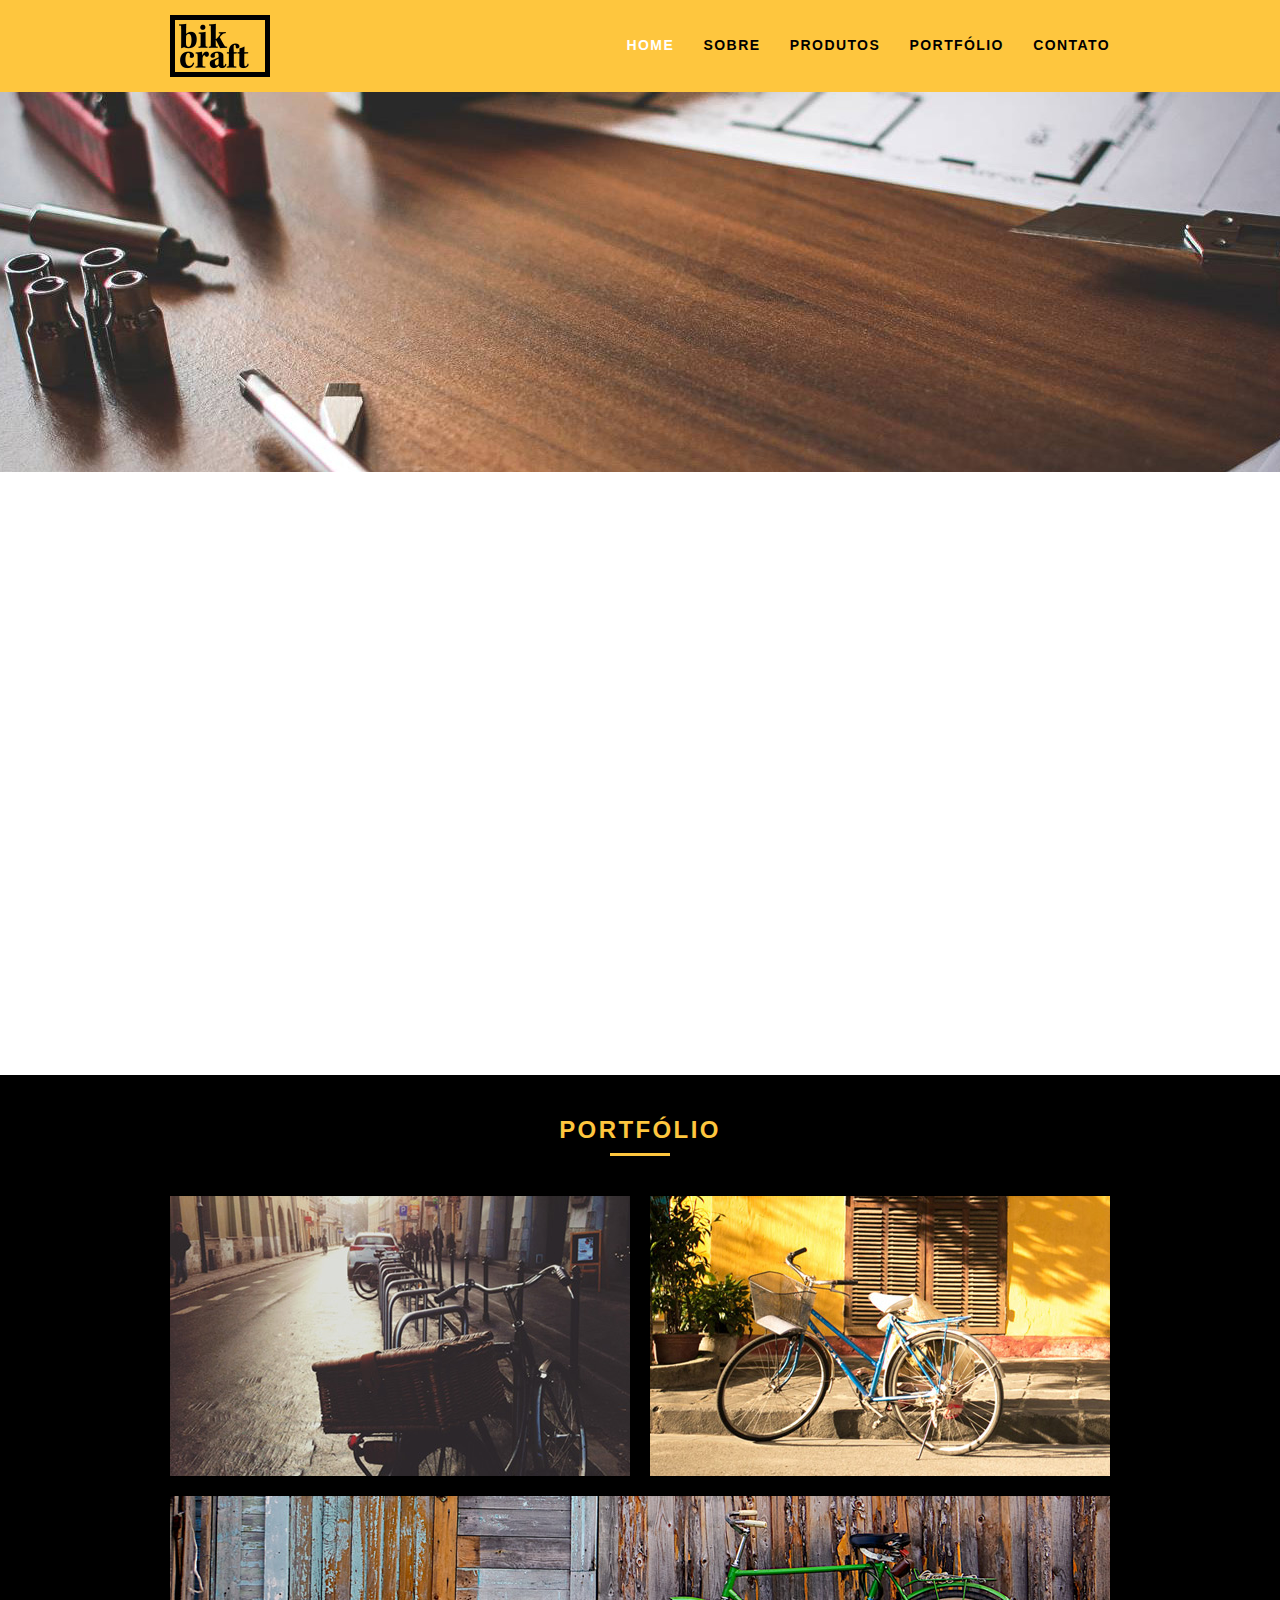
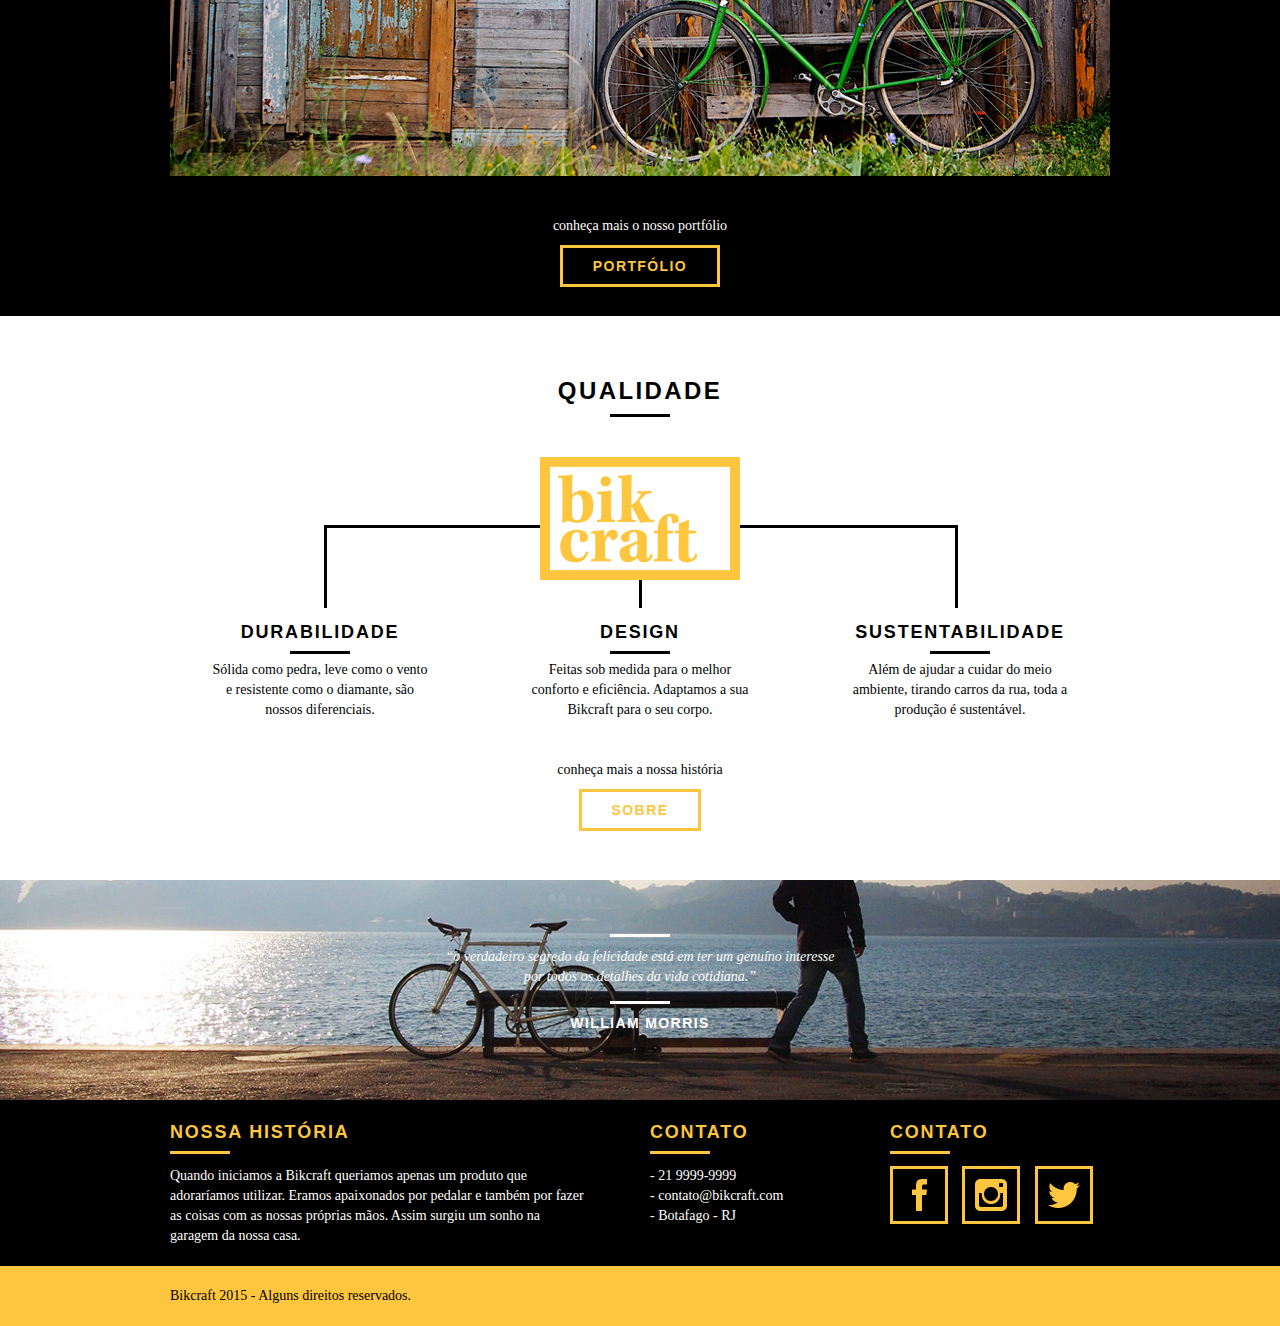
<file: bikcraft/index.html>
<!DOCTYPE html>
<html lang="pt-br">
  <head>
    <meta charset="utf-8" />
    <title>Bikcraft - Bicicletas Personalizadas</title>
    <meta
      name="description"
      content="Compre a sua bicicleta personalizada na Bikcraft. Possuímos modelos Passeio, Retrô e Esporte."
    />

    <meta property="og:type" content="website" />
    <meta property="og:title" content="Bikcraft - Bicicletas Personalizadas" />
    <meta
      property="og:description"
      content="Compre a sua bicicleta personalizada na Bikcraft. Possuímos modelos Passeio, Retrô e Esporte."
    />
    <meta property="og:url" content="http://bikcraft.com" />
    <meta property="og:image" content="http://bikcraft.com/img/og-image.png" />

    <meta name="viewport" content="width=device-width, initial-scale=1" />

    <link rel="shortcut icon" href="favicon.ico" />

    <link rel="stylesheet" href="css/style.css" />
    <link rel="stylesheet" href="css/menu-mobile.css" />
    <script src="js/libs/modernizr.custom.45655.js"></script>
  </head>
  <body>
    <header class="header">
      <div class="container">
        <a href="index.html" class="grid-4 logo">
          <img src="img/bikcraft.png" alt="Bikcraft" />
        </a>
        <nav class="grid-12 header_menu">
          <button data-menu="button" aria-expanded="false" aria-controls="menu">
            Menu
          </button>
          <ul data-menu="list" id="menu">
            <li><a href="index.html" class="menu_ativo">Home</a></li>
            <li><a href="sobre.html">Sobre</a></li>
            <li><a href="produtos.html">Produtos</a></li>
            <li><a href="portfolio.html">Portfólio</a></li>
            <li><a href="contato.html">Contato</a></li>
          </ul>
        </nav>
      </div>
    </header>

    <section class="introducao">
      <div class="container">
        <h1>Bicicletas Feitas a Mão</h1>
        <blockquote class="quote-externo">
          <p>
            “não tenha nada em sua casa que você não considere útil ou acredita
            ser bonito”
          </p>
          <cite>WILLIAM MORRIS</cite>
        </blockquote>
        <a href="produtos.html" class="btn">Orçamento</a>
      </div>
    </section>

    <section class="produtos container animar">
      <h2 class="subtitulo">Produtos</h2>
      <ul class="produtos_lista">
        <li class="grid-1-3">
          <div class="produtos_icone">
            <img src="img/produtos/passeio.png" alt="Bikcraft Passeio" />
          </div>
          <h3>Passeio</h3>
          <p>Muito melhor do que passear pela orla a vidros fechados.</p>
        </li>

        <li class="grid-1-3">
          <div class="produtos_icone">
            <img src="img/produtos/esporte.png" alt="Bikcraft Esporte" />
          </div>
          <h3>Esporte</h3>
          <p>Mais rápida do que Forrest Gump, ninguém vai pegar você.</p>
        </li>

        <li class="grid-1-3">
          <div class="produtos_icone">
            <img src="img/produtos/retro.png" alt="Bikcraft Retrô" />
          </div>
          <h3>Retrô</h3>
          <p>O passado volta para lembrarmos o que devemos fazer no futuro.</p>
        </li>
      </ul>

      <div class="call">
        <p>clique aqui e veja os detalhes dos produtos</p>
        <a href="produtos.html" class="btn btn-preto">Produtos</a>
      </div>
    </section>
    <!-- Fecha Produtos -->

    <section class="portfolio">
      <div class="container">
        <h2 class="subtitulo">Portfólio</h2>
        <div class="portfolio_lista">
          <div class="grid-8">
            <img src="img/portfolio/retro.jpg" alt="Bicicleta Retrô" />
          </div>
          <div class="grid-8">
            <img src="img/portfolio/passeio.jpg" alt="Bicicleta Passeio" />
          </div>
          <div class="grid-16">
            <img src="img/portfolio/esporte.jpg" alt="Bicicleta Esporte" />
          </div>
        </div>
        <div class="call">
          <p>conheça mais o nosso portfólio</p>
          <a href="portfolio.html" class="btn">Portfólio</a>
        </div>
      </div>
    </section>

    <section class="qualidade container">
      <h2 class="subtitulo">Qualidade</h2>
      <img src="img/bikcraft-qualidade.png" alt="Bikcraft" />
      <ul class="qualidade_lista">
        <li class="grid-1-3">
          <h3>Durabilidade</h3>
          <p>
            Sólida como pedra, leve como o vento e resistente como o diamante,
            são nossos diferenciais.
          </p>
        </li>
        <li class="grid-1-3">
          <h3>Design</h3>
          <p>
            Feitas sob medida para o melhor conforto e eficiência. Adaptamos a
            sua Bikcraft para o seu corpo.
          </p>
        </li>
        <li class="grid-1-3">
          <h3>Sustentabilidade</h3>
          <p>
            Além de ajudar a cuidar do meio ambiente, tirando carros da rua,
            toda a produção é sustentável.
          </p>
        </li>
      </ul>
      <div class="call">
        <p>conheça mais a nossa história</p>
        <a href="sobre.html" class="btn btn-preto">Sobre</a>
      </div>
    </section>

    <div class="quebra">
      <blockquote class="quote-externo container">
        <p>
          “o verdadeiro segredo da felicidade está em ter um genuíno interesse
          por todos os detalhes da vida cotidiana.”
        </p>
        <cite>WILLIAM MORRIS</cite>
      </blockquote>
    </div>

    <footer>
      <div class="footer">
        <div class="container">
          <div class="grid-8 footer_historia">
            <h3>Nossa História</h3>
            <p>
              Quando iniciamos a Bikcraft queriamos apenas um produto que
              adoraríamos utilizar. Eramos apaixonados por pedalar e também por
              fazer as coisas com as nossas próprias mãos. Assim surgiu um sonho
              na garagem da nossa casa.
            </p>
          </div>

          <div class="grid-4 footer_contato">
            <h3>Contato</h3>
            <ul>
              <li>- 21 9999-9999</li>
              <li>- contato@bikcraft.com</li>
              <li>- Botafago - RJ</li>
            </ul>
          </div>

          <div class="grid-4 footer_redes">
            <h3>Contato</h3>
            <ul>
              <li>
                <a href="http://facebook.com" target="_blank"
                  ><img
                    src="img/redes-sociais/facebook.png"
                    alt="Facebook Bikcraft"
                /></a>
              </li>
              <li>
                <a href="http://instagram.com" target="_blank"
                  ><img
                    src="img/redes-sociais/instagram.png"
                    alt="Instagram Bikcraft"
                /></a>
              </li>
              <li>
                <a href="http://twitter.com" target="_blank"
                  ><img
                    src="img/redes-sociais/twitter.png"
                    alt="Twitter Bikcraft"
                /></a>
              </li>
            </ul>
          </div>
        </div>
      </div>

      <div class="copy">
        <div class="container">
          <p class="grid-16">Bikcraft 2015 - Alguns direitos reservados.</p>
        </div>
      </div>
    </footer>

    <!-- JavaScript -->
    <script>
      window.jQuery ||
        document.write('<script src="js/libs/jquery-1.11.2.min.js"><\/script>');
    </script>
    <script src="js/plugins.js"></script>
    <script src="js/main.js"></script>
    <script src="js/menu-mobile.js"></script>
    <!-- JavaScript -->
  </body>
</html>
</file>
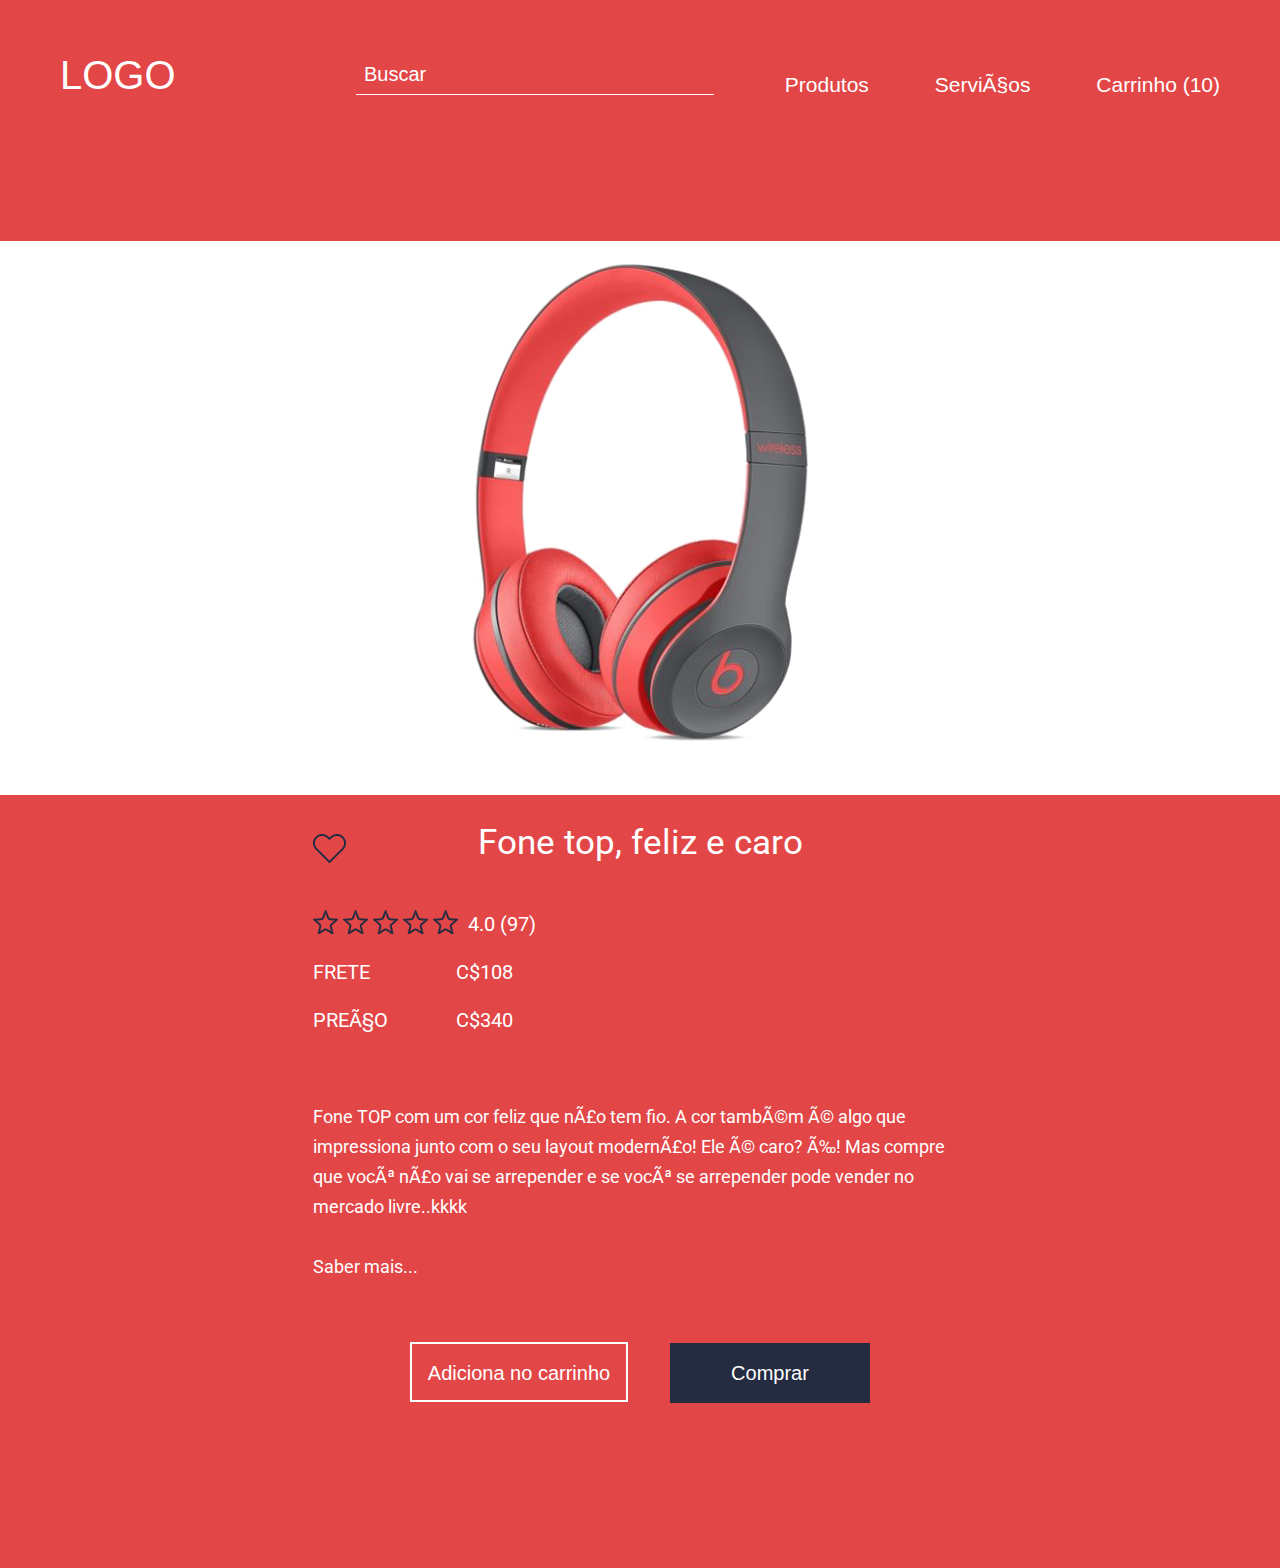
<file: loja-fone/index.html>
<!DOCTYPE html>
<html>
  <head>
    <meta charset="uft-8" />
    <meta name="viewport" content="width=device-width, initial-scale=1.0" />
    <title>Loja de Fone</title>

    <link
      href="https://fonts.googleapis.com/css?family=Roboto:300,400,700&display=swap"
      rel="stylesheet"
    />
    <link rel="stylesheet" href="css/reset.css" />
    <link rel="stylesheet" href="css/base.css" />
    <link rel="stylesheet" href="css/container-store.css" />
    <link rel="stylesheet" href="css/header-store.css" />
    <link rel="stylesheet" href="css/input-search.css" />
    <link rel="stylesheet" href="css/photo-product.css" />
    <link rel="stylesheet" href="css/wrap-product.css" />
    <link rel="stylesheet" href="css/description-product.css" />
    <link rel="stylesheet" href="css/button-store.css" />
  </head>

  <body>
    <div class="container-store">
      <header class="header-store">
        <h1 class="title">Logo</h1>
        <nav class="navigation">
          <form class="input-search">
            <input class="content" type="search" placeholder="Buscar" /><!--
            --><input
              class="icon -open -active"
              type="image"
              src="img/search.svg"
            /><!--
            --><input class="icon -close" type="image" src="img/close.svg" />
          </form>
          <ul id="menu" class="list">
            <li class="item -menu"><a href="#menu" class="menu">Menu</a></li>
            <li class="item">
              <a class="action" href="http://collabcode.training">Produtos</a>
            </li>
            <li class="item">
              <a class="action" href="http://collabcode.training">Serviços</a>
            </li>
            <li class="item -last">
              <a class="action" href="http://collabcode.training"
                >Carrinho (10)
              </a>
            </li>
          </ul>
        </nav>
      </header>
      <figure class="photo-product">
        <img class="photo" src="img/fone.png" alt="Fone de ouvido" />
      </figure>
      <section class="wrap-product">
        <dl class="description-product">
          <dt class="title">Fone top, feliz e caro</dt>
          <dd class="item -heart">
            <img class="icon" src="img/heart.png" alt="Like" />
            <img class="icon -active" src="img/heart-active.png" alt="Like" />
          </dd>
          <dd class="item -star">
            <ol>
              <li class="star">
                <img class="icon" src="img/star.png" alt="Estrela" />
                <img
                  class="icon -active"
                  src="img/star-active.png"
                  alt="Estrela"
                />
              </li>
              <li class="star">
                <img class="icon" src="img/star.png" alt="Estrela" />
                <img
                  class="icon -active"
                  src="img/star-active.png"
                  alt="Estrela"
                />
              </li>
              <li class="star">
                <img class="icon" src="img/star.png" alt="Estrela" />
                <img
                  class="icon -active"
                  src="img/star-active.png"
                  alt="Estrela"
                />
              </li>
              <li class="star">
                <img class="icon" src="img/star.png" alt="Estrela" />
                <img
                  class="icon -active"
                  src="img/star-active.png"
                  alt="Estrela"
                />
              </li>
              <li class="star">
                <img class="icon" src="img/star.png" alt="Estrela" />
                <img
                  class="icon -active"
                  src="img/star-active.png"
                  alt="Estrela"
                />
              </li>
            </ol>
          </dd>
          <dd class="item -number">4.0 (97)</dd>
          <dd class="item -info">
            <strong class="contrast">Frete</strong> C$108
          </dd>
          <dd class="item -info -last">
            <strong class="contrast">Preço</strong> C$340
          </dd>
          <dd class="text">
            Fone TOP com um cor feliz que não tem fio. A cor também é algo que
            impressiona junto com o seu layout modernão! Ele é caro? É! Mas
            compre que você não vai se arrepender e se você se arrepender pode
            vender no mercado livre..kkkk
          </dd>
          <dd class="text -more">
            <a class="action" href="">Saber mais...</a>
          </dd>
        </dl>
        <div class="buttons">
          <button class="button-store -second">Adiciona no carrinho</button>
          <a class="button-store" href="comprar.html">Comprar</a>
        </div>
      </section>
    </div>
    <script src="js/home.js"></script>
    <script src="js/header-store.js"></script>
    <script src="js/input-search.js"></script>
    <script src="js/description-product.js"></script>
  </body>
</html>
</file>
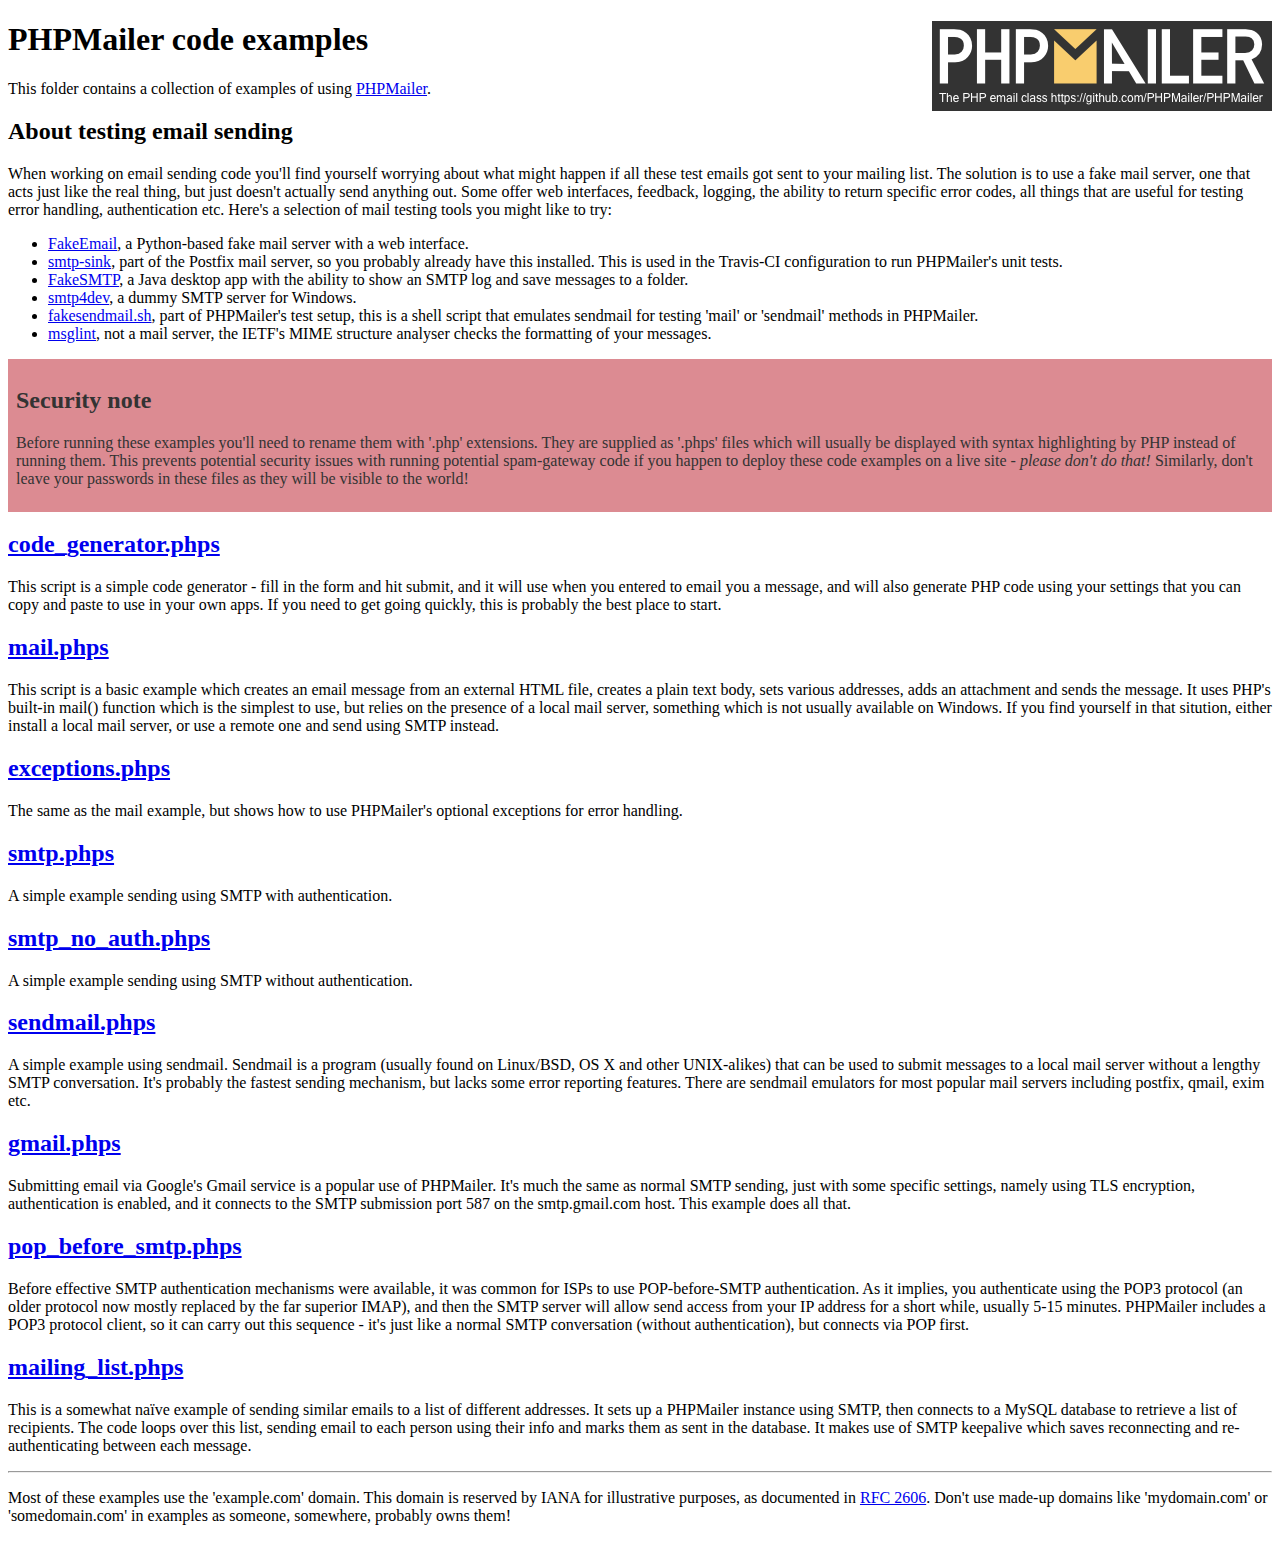
<file: bikcraft/PHPMailer/examples/index.html>
<!DOCTYPE html>
<html>
<head>
	<meta charset="UTF-8">
	<title>PHPMailer Examples</title>
</head>
<body>
<h1>PHPMailer code examples<a href="https://github.com/PHPMailer/PHPMailer"><img src="images/phpmailer.png" style="float:right; border:0;" alt="PHPMailer logo"></a></h1>
<p>This folder contains a collection of examples of using <a href="https://github.com/PHPMailer/PHPMailer">PHPMailer</a>.</p>
<h2>About testing email sending</h2>
<p>When working on email sending code you'll find yourself worrying about what might happen if all these test emails got sent to your mailing list. The solution is to use a fake mail server, one that acts just like the real thing, but just doesn't actually send anything out. Some offer web interfaces, feedback, logging, the ability to return specific error codes, all things that are useful for testing error handling, authentication etc. Here's a selection of mail testing tools you might like to try:</p>
<ul>
  <li><a href="https://github.com/isotoma/FakeEmail">FakeEmail</a>, a Python-based fake mail server with a web interface.</li>
  <li><a href="http://www.postfix.org/smtp-sink.1.html">smtp-sink</a>, part of the Postfix mail server, so you probably already have this installed. This is used in the Travis-CI configuration to run PHPMailer's unit tests.</li>
  <li><a href="https://github.com/Nilhcem/FakeSMTP">FakeSMTP</a>, a Java desktop app with the ability to show an SMTP log and save messages to a folder.</li>
  <li><a href="http://smtp4dev.codeplex.com">smtp4dev</a>, a dummy SMTP server for Windows.</li>
  <li><a href="https://github.com/PHPMailer/PHPMailer/blob/master/test/fakesendmail.sh">fakesendmail.sh</a>, part of PHPMailer's test setup, this is a shell script that emulates sendmail for testing 'mail' or 'sendmail' methods in PHPMailer.</li>
  <li><a href="http://tools.ietf.org/tools/msglint/">msglint</a>, not a mail server, the IETF's MIME structure analyser checks the formatting of your messages.</li>
</ul>
<div style="padding: 8px; color: #333333; background-color: #dc8b92">
<h2>Security note</h2>
<p>Before running these examples you'll need to rename them with '.php' extensions. They are supplied as '.phps' files which will usually be displayed with syntax highlighting by PHP instead of running them. This prevents potential security issues with running potential spam-gateway code if you happen to deploy these code examples on a live site - <em>please don't do that!</em> Similarly, don't leave your passwords in these files as they will be visible to the world!</p>
</div>
<h2><a href="code_generator.phps">code_generator.phps</a></h2>
<p>This script is a simple code generator - fill in the form and hit submit, and it will use when you entered to email you a message, and will also generate PHP code using your settings that you can copy and paste to use in your own apps. If you need to get going quickly, this is probably the best place to start.</p>
<h2><a href="mail.phps">mail.phps</a></h2>
<p>This script is a basic example which creates an email message from an external HTML file, creates a plain text body, sets various addresses, adds an attachment and sends the message. It uses PHP's built-in mail() function which is the simplest to use, but relies on the presence of a local mail server, something which is not usually available on Windows. If you find yourself in that sitution, either install a local mail server, or use a remote one and send using SMTP instead.</p>
<h2><a href="exceptions.phps">exceptions.phps</a></h2>
<p>The same as the mail example, but shows how to use PHPMailer's optional exceptions for error handling.</p>
<h2><a href="smtp.phps">smtp.phps</a></h2>
<p>A simple example sending using SMTP with authentication.</p>
<h2><a href="smtp_no_auth.phps">smtp_no_auth.phps</a></h2>
<p>A simple example sending using SMTP without authentication.</p>
<h2><a href="sendmail.phps">sendmail.phps</a></h2>
<p>A simple example using sendmail. Sendmail is a program (usually found on Linux/BSD, OS X and other UNIX-alikes) that can be used to submit messages to a local mail server without a lengthy SMTP conversation. It's probably the fastest sending mechanism, but lacks some error reporting features. There are sendmail emulators for most popular mail servers including postfix, qmail, exim etc.</p>
<h2><a href="gmail.phps">gmail.phps</a></h2>
<p>Submitting email via Google's Gmail service is a popular use of PHPMailer. It's much the same as normal SMTP sending, just with some specific settings, namely using TLS encryption, authentication is enabled, and it connects to the SMTP submission port 587 on the smtp.gmail.com host. This example does all that.</p>
<h2><a href="pop_before_smtp.phps">pop_before_smtp.phps</a></h2>
<p>Before effective SMTP authentication mechanisms were available, it was common for ISPs to use POP-before-SMTP authentication. As it implies, you authenticate using the POP3 protocol (an older protocol now mostly replaced by the far superior IMAP), and then the SMTP server will allow send access from your IP address for a short while, usually 5-15 minutes. PHPMailer includes a POP3 protocol client, so it can carry out this sequence - it's just like a normal SMTP conversation (without authentication), but connects via POP first.</p>
<h2><a href="mailing_list.phps">mailing_list.phps</a></h2>
<p>This is a somewhat naïve example of sending similar emails to a list of different addresses. It sets up a PHPMailer instance using SMTP, then connects to a MySQL database to retrieve a list of recipients. The code loops over this list, sending email to each person using their info and marks them as sent in the database. It makes use of SMTP keepalive which saves reconnecting and re-authenticating between each message.</p>
<hr>
<p>Most of these examples use the 'example.com' domain. This domain is reserved by IANA for illustrative purposes, as documented in <a href="http://tools.ietf.org/html/rfc2606">RFC 2606</a>. Don't use made-up domains like 'mydomain.com' or 'somedomain.com' in examples as someone, somewhere, probably owns them!</p>
</body>
</html>
</file>
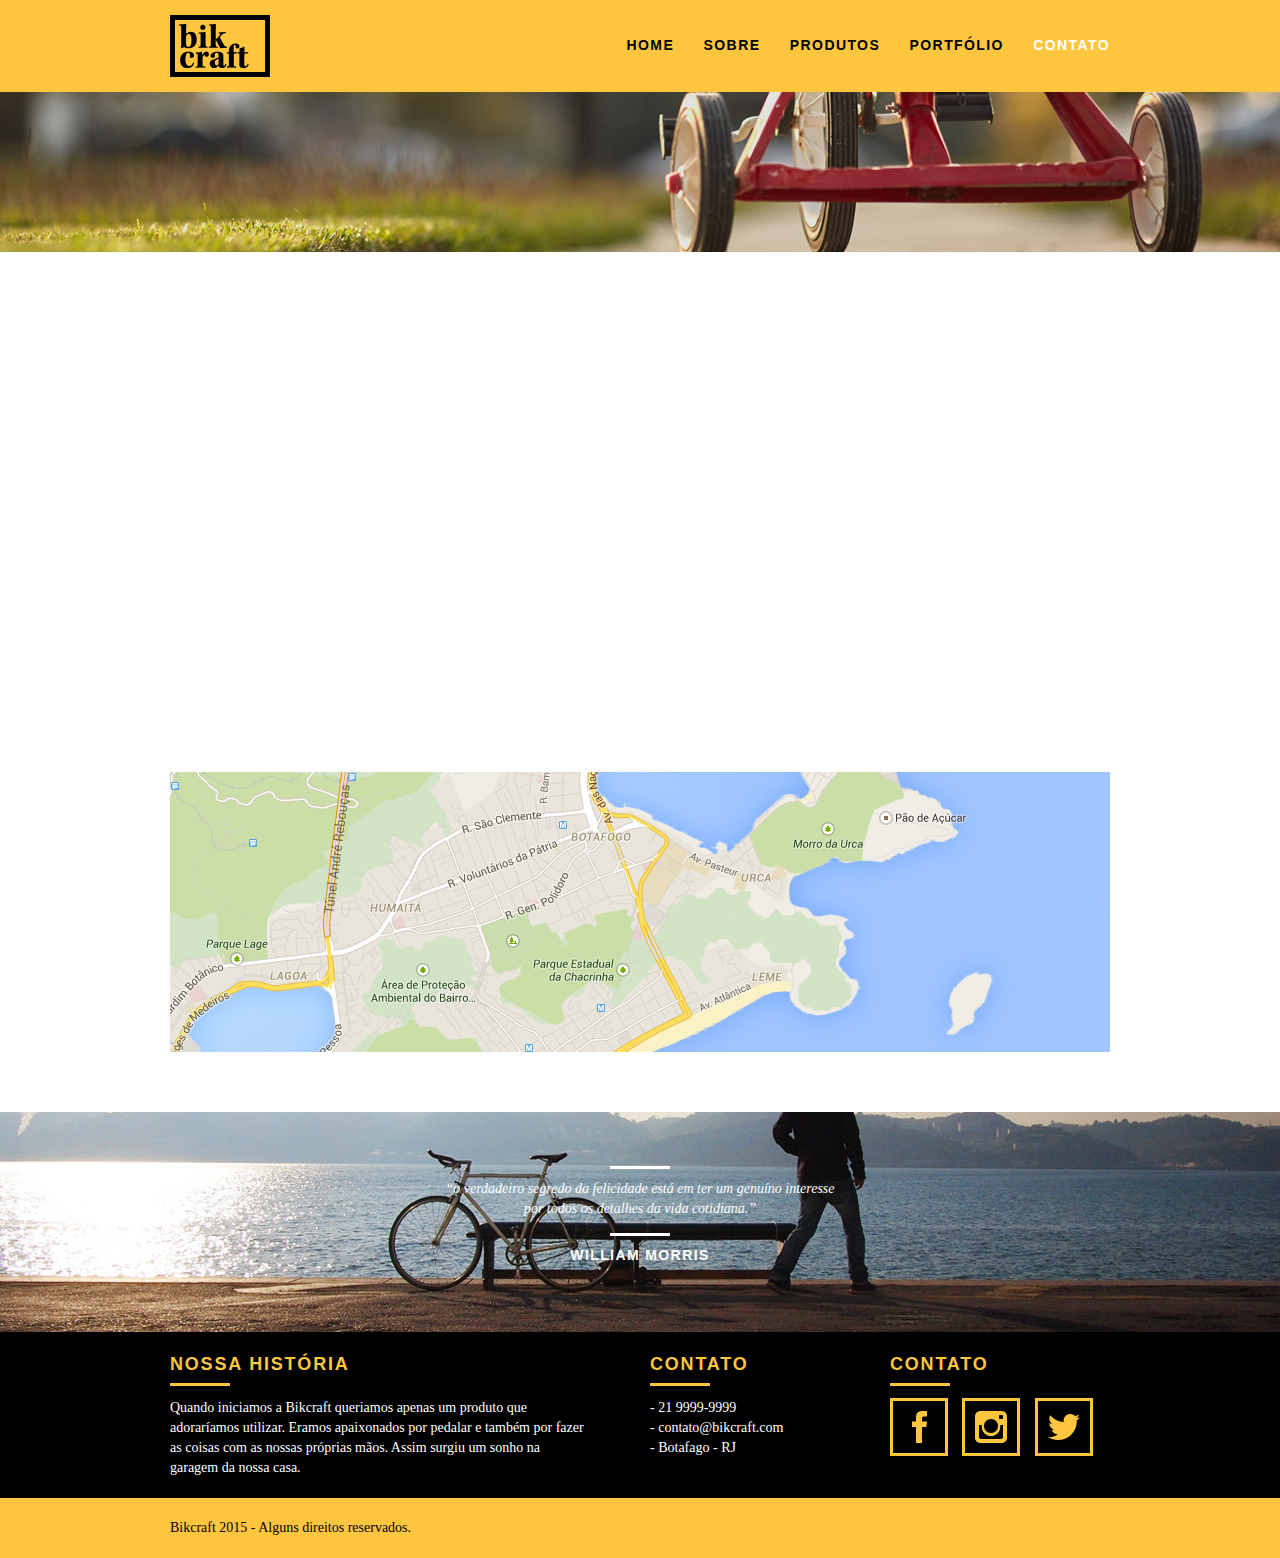
<file: bikcraft/contato.html>
<!DOCTYPE html>
<html lang="pt-br">
  <head>
    <meta charset="utf-8" />
    <title>Bikcraft - Contato - 21 9999-9999</title>
    <meta
      name="description"
      content="Compre a sua bicicleta personalizada na Bikcraft. Possuímos modelos Passeio, Retrô e Esporte."
    />

    <meta property="og:type" content="website" />
    <meta property="og:title" content="Bikcraft - Contato - 21 9999-9999" />
    <meta
      property="og:description"
      content="Compre a sua bicicleta personalizada na Bikcraft. Possuímos modelos Passeio, Retrô e Esporte."
    />
    <meta property="og:url" content="http://bikcraft.com/contato.html" />
    <meta property="og:image" content="http://bikcraft.com/img/og-image.png" />

    <meta name="viewport" content="width=device-width, initial-scale=1" />

    <link rel="stylesheet" href="css/style.css" />
    <link rel="stylesheet" href="css/menu-mobile.css" />
    <script src="js/libs/modernizr.custom.45655.js"></script>
  </head>
  <body>
    <header class="header">
      <div class="container">
        <a href="index.html" class="grid-4 logo">
          <img src="img/bikcraft.png" alt="Bikcraft" />
        </a>
        <nav class="grid-12 header_menu">
          <button data-menu="button" aria-expanded="false" aria-controls="menu">
            Menu
          </button>
          <ul data-menu="list" id="menu">
            <li><a href="index.html">Home</a></li>
            <li><a href="sobre.html">Sobre</a></li>
            <li><a href="produtos.html">Produtos</a></li>
            <li><a href="portfolio.html">Portfólio</a></li>
            <li><a href="contato.html" class="menu_ativo">Contato</a></li>
          </ul>
        </nav>
      </div>
    </header>

    <section class="introducao-interna interna_contato">
      <div class="container">
        <h1>Contato</h1>
        <p>tire suas dúvidas com a gente</p>
      </div>
    </section>

    <section class="contato container animar-interno">
      <form
        action="enviar.php"
        method="post"
        name="form"
        class="formphp contato_form grid-8"
      >
        <label for="nome">Nome</label>
        <input id="nome" name="nome" type="text" />
        <label for="email">E-mail</label>
        <input id="email" name="email" type="text" />
        <label for="telefone">Telefone</label>
        <input id="telefone" name="telefone" type="text" />

        <label class="nao-aparece"
          >Se você não é um robô, deixe em branco.</label
        >
        <input type="text" class="nao-aparece" name="leaveblank" />
        <label class="nao-aparece"
          >Se você não é um robô, não mude este campo.</label
        >
        <input
          type="text"
          class="nao-aparece"
          name="dontchange"
          value="http://"
        />

        <label for="mensagem">Mensagem</label>
        <textarea name="mensagem" id="mensagem"></textarea>

        <button id="enviar" name="enviar" type="submit" class="btn btn-preto">
          Enviar
        </button>
      </form>

      <div class="contato_dados grid-8">
        <h3>Dados</h3>
        <span>+55 21 9999-9999</span>
        <span>orcamento@bikcraft.com</span>
        <span>Rua Ali Perto - Botafogo</span>
        <span>Rio de Janeiro - RJ - Brasil</span>
        <h3>Redes Sociais</h3>
        <ul>
          <li>
            <a href="http://facebook.com" target="_blank"
              ><img src="img/redes-sociais/facebook.png" alt="Facebook Bikcraft"
            /></a>
          </li>
          <li>
            <a href="http://instagram.com" target="_blank"
              ><img
                src="img/redes-sociais/instagram.png"
                alt="Instagram Bikcraft"
            /></a>
          </li>
          <li>
            <a href="http://twitter.com" target="_blank"
              ><img src="img/redes-sociais/twitter.png" alt="Twitter Bikcraft"
            /></a>
          </li>
        </ul>
      </div>
    </section>

    <section class="container contato_mapa">
      <a href="http://google.com" target="_blank" class="grid-16"
        ><img src="img/endereco-bikcraft.jpg" alt="Endereço da Bikcraft"
      /></a>
    </section>

    <div class="quebra">
      <blockquote class="quote-externo container">
        <p>
          “o verdadeiro segredo da felicidade está em ter um genuíno interesse
          por todos os detalhes da vida cotidiana.”
        </p>
        <cite>WILLIAM MORRIS</cite>
      </blockquote>
    </div>

    <footer>
      <div class="footer">
        <div class="container">
          <div class="grid-8 footer_historia">
            <h3>Nossa História</h3>
            <p>
              Quando iniciamos a Bikcraft queriamos apenas um produto que
              adoraríamos utilizar. Eramos apaixonados por pedalar e também por
              fazer as coisas com as nossas próprias mãos. Assim surgiu um sonho
              na garagem da nossa casa.
            </p>
          </div>

          <div class="grid-4 footer_contato">
            <h3>Contato</h3>
            <ul>
              <li>- 21 9999-9999</li>
              <li>- contato@bikcraft.com</li>
              <li>- Botafago - RJ</li>
            </ul>
          </div>

          <div class="grid-4 footer_redes">
            <h3>Contato</h3>
            <ul>
              <li>
                <a href="http://facebook.com" target="_blank"
                  ><img
                    src="img/redes-sociais/facebook.png"
                    alt="Facebook Bikcraft"
                /></a>
              </li>
              <li>
                <a href="http://instagram.com" target="_blank"
                  ><img
                    src="img/redes-sociais/instagram.png"
                    alt="Instagram Bikcraft"
                /></a>
              </li>
              <li>
                <a href="http://twitter.com" target="_blank"
                  ><img
                    src="img/redes-sociais/twitter.png"
                    alt="Twitter Bikcraft"
                /></a>
              </li>
            </ul>
          </div>
        </div>
      </div>

      <div class="copy">
        <div class="container">
          <p class="grid-16">Bikcraft 2015 - Alguns direitos reservados.</p>
        </div>
      </div>
    </footer>

    <!-- JavaScript -->
    <script src="//ajax.googleapis.com/ajax/libs/jquery/1.11.2/jquery.min.js"></script>
    <script>
      window.jQuery ||
        document.write('<script src="js/libs/jquery-1.11.2.min.js"><\/script>');
    </script>
    <script src="js/plugins.js"></script>
    <script src="js/main.js"></script>
    <script src="js/menu-mobile.js"></script>
    <!-- JavaScript -->
  </body>
</html>
</file>
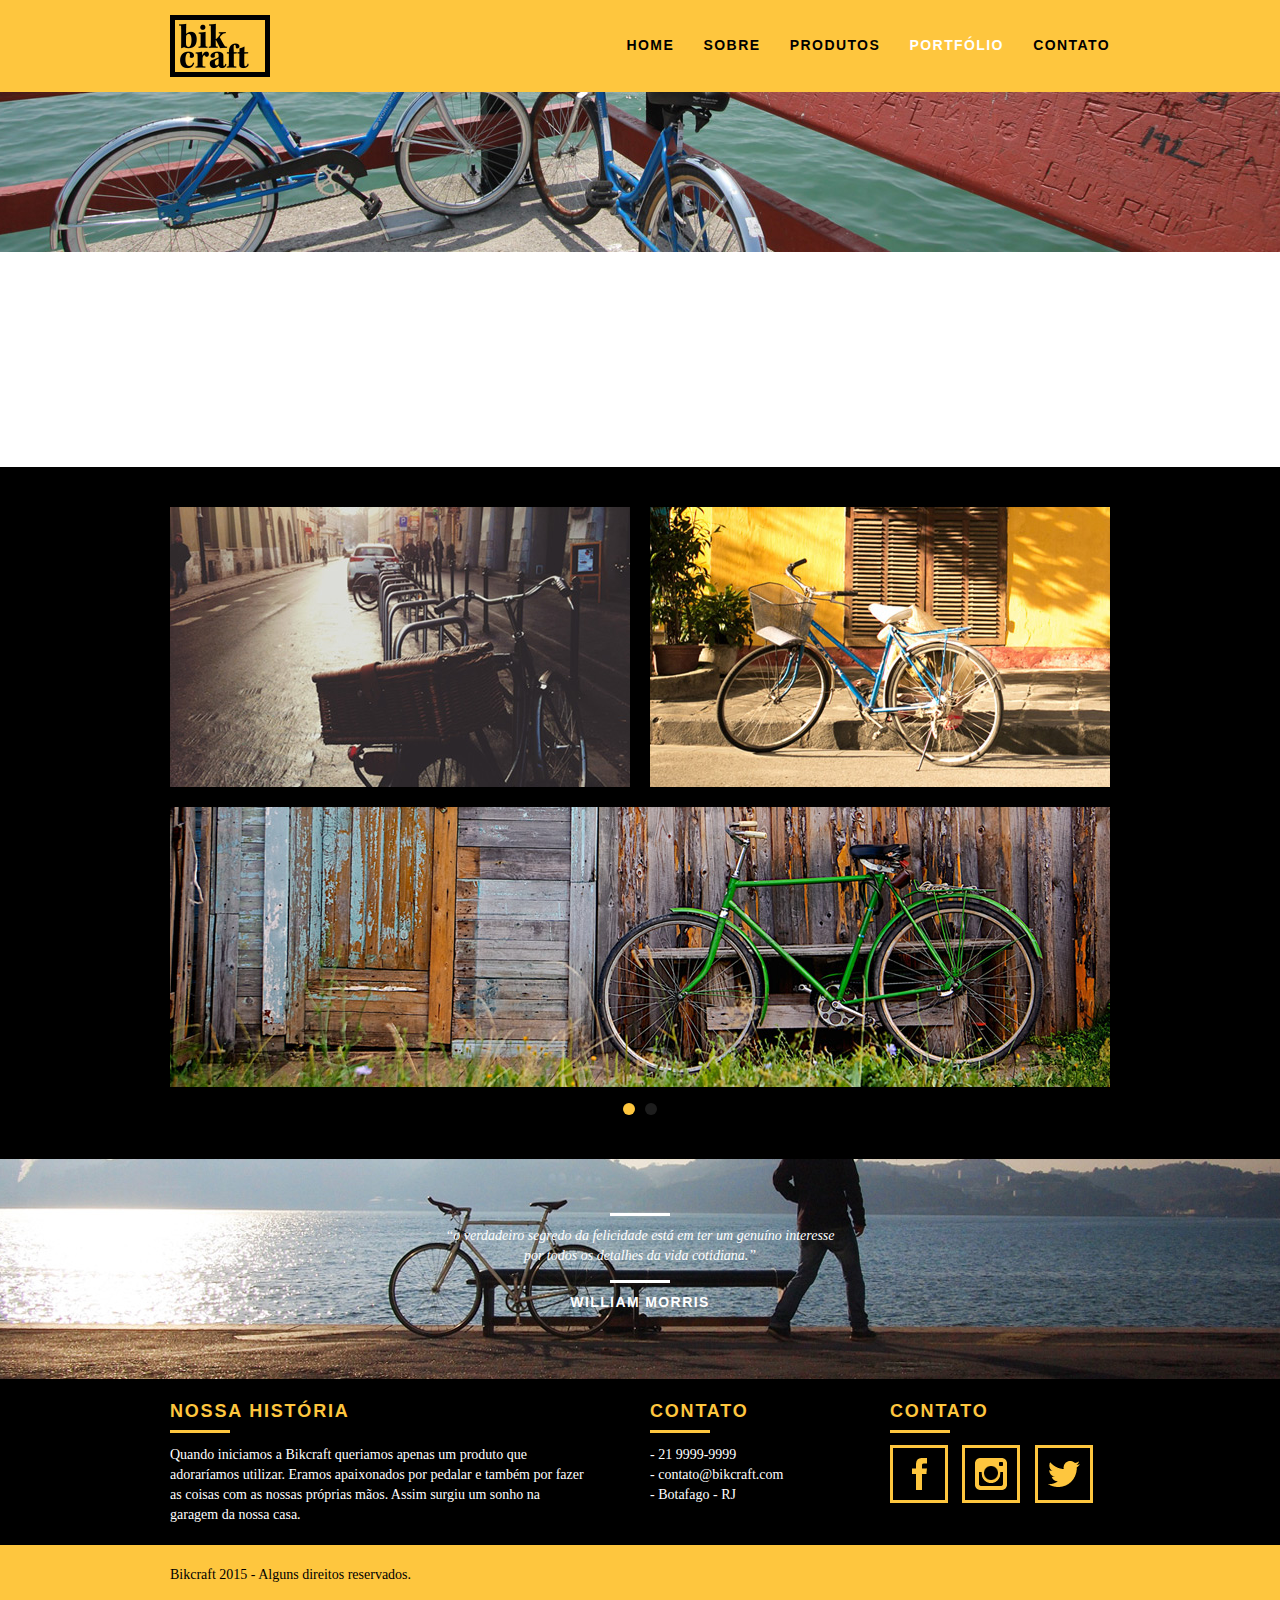
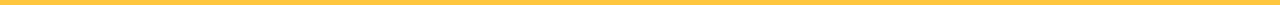
<file: bikcraft/portfolio.html>
<!DOCTYPE html>
<html lang="pt-br">
  <head>
    <meta charset="utf-8" />
    <title>Bikcraft - Conheça o portfólio de clientes</title>
    <meta
      name="description"
      content="Compre a sua bicicleta personalizada na Bikcraft. Possuímos modelos Passeio, Retrô e Esporte."
    />

    <meta property="og:type" content="website" />
    <meta
      property="og:title"
      content="Bikcraft - Conheça o portfólio de clientes"
    />
    <meta
      property="og:description"
      content="Compre a sua bicicleta personalizada na Bikcraft. Possuímos modelos Passeio, Retrô e Esporte."
    />
    <meta property="og:url" content="http://bikcraft.com/portfolio.html" />
    <meta property="og:image" content="http://bikcraft.com/img/og-image.png" />

    <meta name="viewport" content="width=device-width, initial-scale=1" />

    <link rel="shortcut icon" href="favicon.ico" />

    <link rel="stylesheet" href="css/style.css" />
    <link rel="stylesheet" href="css/menu-mobile.css" />
    <script src="js/libs/modernizr.custom.45655.js"></script>
  </head>
  <body>
    <header class="header">
      <div class="container">
        <a href="index.html" class="grid-4 logo">
          <img src="img/bikcraft.png" alt="Bikcraft" />
        </a>
        <nav class="grid-12 header_menu">
          <button data-menu="button" aria-expanded="false" aria-controls="menu">
            Menu
          </button>
          <ul data-menu="list" id="menu">
            <li><a href="index.html">Home</a></li>
            <li><a href="sobre.html">Sobre</a></li>
            <li><a href="produtos.html">Produtos</a></li>
            <li><a href="portfolio.html" class="menu_ativo">Portfólio</a></li>
            <li><a href="contato.html">Contato</a></li>
          </ul>
        </nav>
      </div>
    </header>

    <section class="introducao-interna interna_portfolio">
      <div class="container">
        <h1>Portfólio</h1>
        <p>conheça os projetos que amamos mostrar</p>
      </div>
    </section>

    <section class="container animar-interno">
      <ul class="rslides">
        <li>
          <blockquote class="quote_clientes">
            <p>
              “Pedalar sempre foi a minha paixão, o que o pessoal da Bikcraft
              fez foi intensificar o meu amor por esta atividade. Recomendo à
              todos que amo.”
            </p>
            <cite>Barbara Moss</cite>
          </blockquote>
        </li>

        <li>
          <blockquote class="quote_clientes">
            <p>
              “Nada melhor do que dar um rolê com a minha Bikcraft na orla. Essa
              é a minha companheira mais fiel, nunca me traiu e está sempre a
              minha disposição.”
            </p>
            <cite>Jhony Rato</cite>
          </blockquote>
        </li>

        <li>
          <blockquote class="quote_clientes">
            <p>
              “Aqueles que ainda não possuem uma Bikcraft, não sabem o que estão
              perdendo. A precisão é absurda e a velocidade transcendental.
              Nunca vida nada igual.”
            </p>
            <cite>Bernardo</cite>
          </blockquote>
        </li>
      </ul>
    </section>

    <section class="portfolio">
      <div class="container">
        <ul class="portfolio_lista rslides_portfolio">
          <li>
            <div class="grid-8">
              <img src="img/portfolio/retro.jpg" alt="Bicicleta Retrô" />
            </div>
            <div class="grid-8">
              <img src="img/portfolio/passeio.jpg" alt="Bicicleta Passeio" />
            </div>
            <div class="grid-16">
              <img src="img/portfolio/esporte.jpg" alt="Bicicleta Esporte" />
            </div>
          </li>

          <li>
            <div class="grid-8">
              <img src="img/portfolio/passeio.jpg" alt="Bicicleta Passeio" />
            </div>
            <div class="grid-8">
              <img src="img/portfolio/retro.jpg" alt="Bicicleta Retrô" />
            </div>
            <div class="grid-16">
              <img src="img/portfolio/esporte.jpg" alt="Bicicleta Esporte" />
            </div>
          </li>
        </ul>
      </div>
    </section>

    <div class="quebra">
      <blockquote class="quote-externo container">
        <p>
          “o verdadeiro segredo da felicidade está em ter um genuíno interesse
          por todos os detalhes da vida cotidiana.”
        </p>
        <cite>WILLIAM MORRIS</cite>
      </blockquote>
    </div>

    <footer>
      <div class="footer">
        <div class="container">
          <div class="grid-8 footer_historia">
            <h3>Nossa História</h3>
            <p>
              Quando iniciamos a Bikcraft queriamos apenas um produto que
              adoraríamos utilizar. Eramos apaixonados por pedalar e também por
              fazer as coisas com as nossas próprias mãos. Assim surgiu um sonho
              na garagem da nossa casa.
            </p>
          </div>

          <div class="grid-4 footer_contato">
            <h3>Contato</h3>
            <ul>
              <li>- 21 9999-9999</li>
              <li>- contato@bikcraft.com</li>
              <li>- Botafago - RJ</li>
            </ul>
          </div>

          <div class="grid-4 footer_redes">
            <h3>Contato</h3>
            <ul>
              <li>
                <a href="http://facebook.com" target="_blank"
                  ><img
                    src="img/redes-sociais/facebook.png"
                    alt="Facebook Bikcraft"
                /></a>
              </li>
              <li>
                <a href="http://instagram.com" target="_blank"
                  ><img
                    src="img/redes-sociais/instagram.png"
                    alt="Instagram Bikcraft"
                /></a>
              </li>
              <li>
                <a href="http://twitter.com" target="_blank"
                  ><img
                    src="img/redes-sociais/twitter.png"
                    alt="Twitter Bikcraft"
                /></a>
              </li>
            </ul>
          </div>
        </div>
      </div>

      <div class="copy">
        <div class="container">
          <p class="grid-16">Bikcraft 2015 - Alguns direitos reservados.</p>
        </div>
      </div>
    </footer>

    <!-- JavaScript -->
    <script src="//ajax.googleapis.com/ajax/libs/jquery/1.11.2/jquery.min.js"></script>
    <script>
      window.jQuery ||
        document.write('<script src="js/libs/jquery-1.11.2.min.js"><\/script>');
    </script>
    <script src="js/plugins.js"></script>
    <script src="js/main.js"></script>
    <script src="js/menu-mobile.js"></script>
    <!-- JavaScript -->
  </body>
</html>
</file>
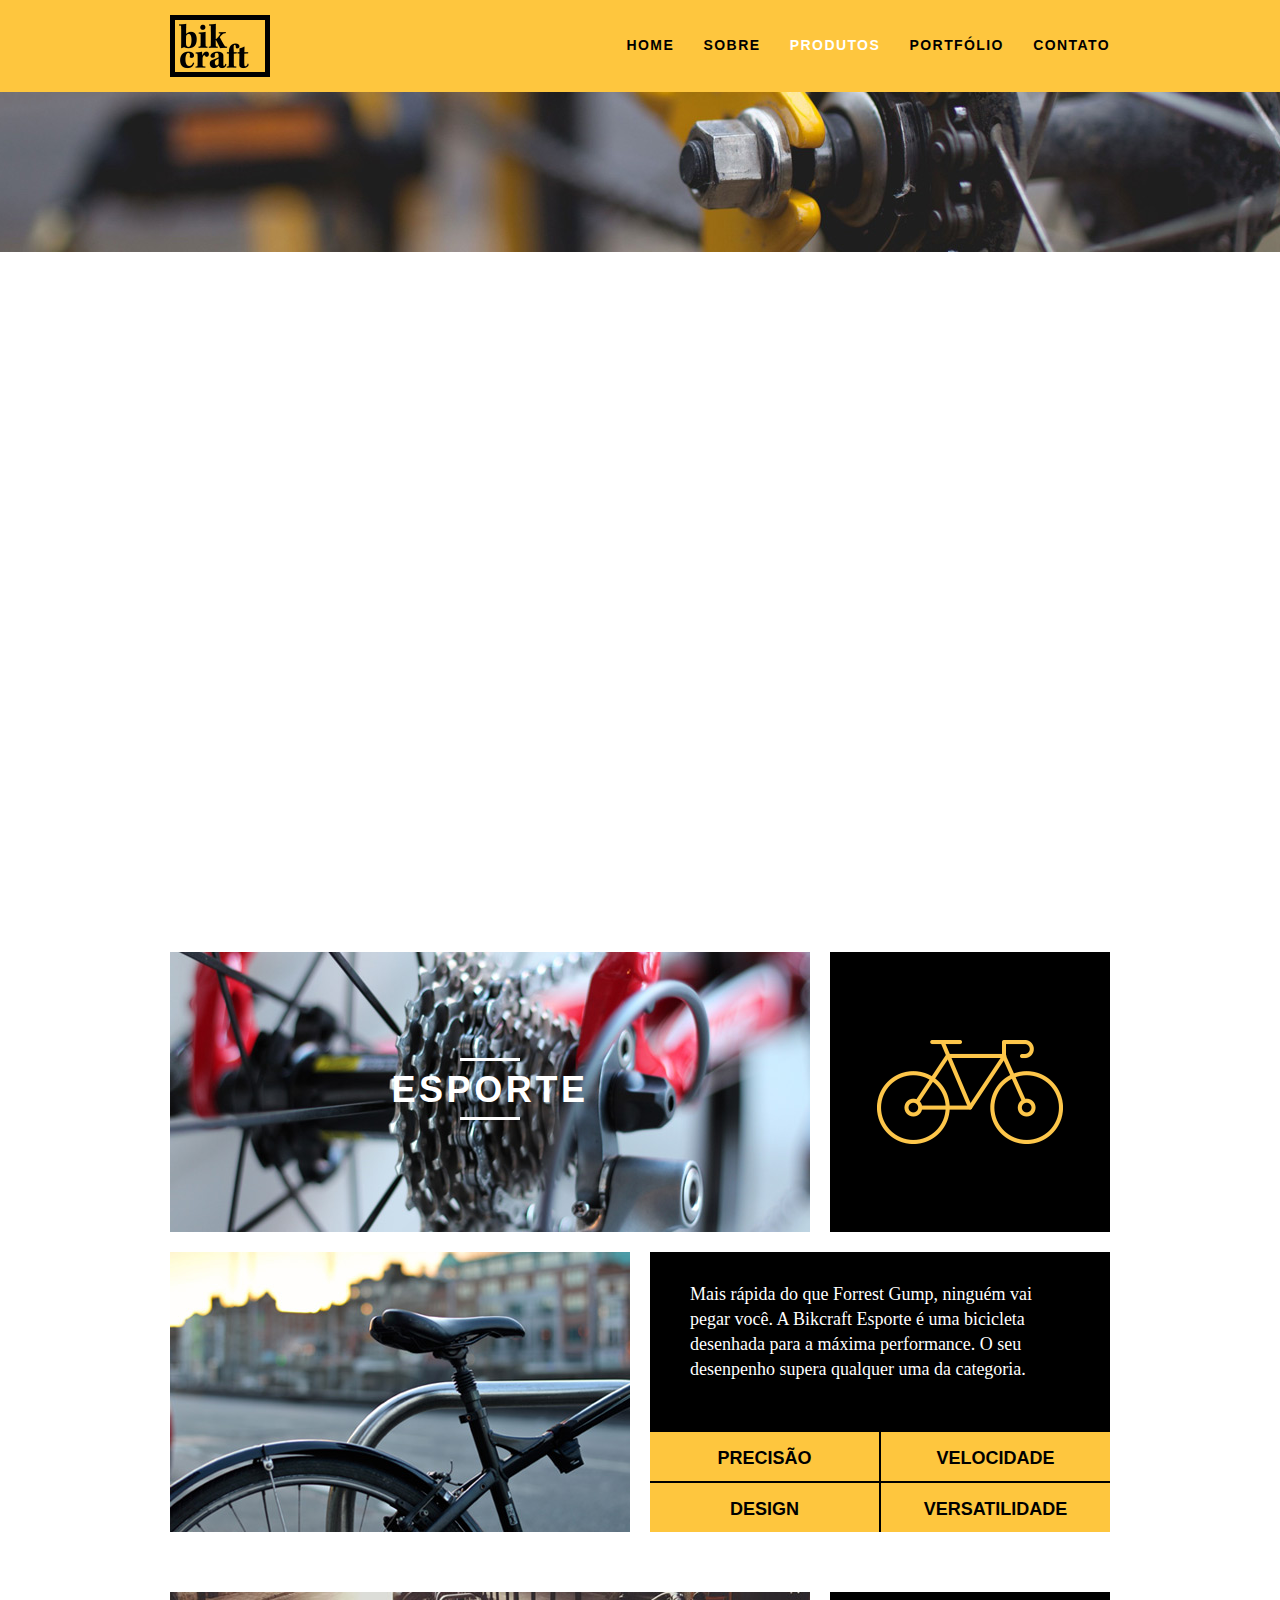
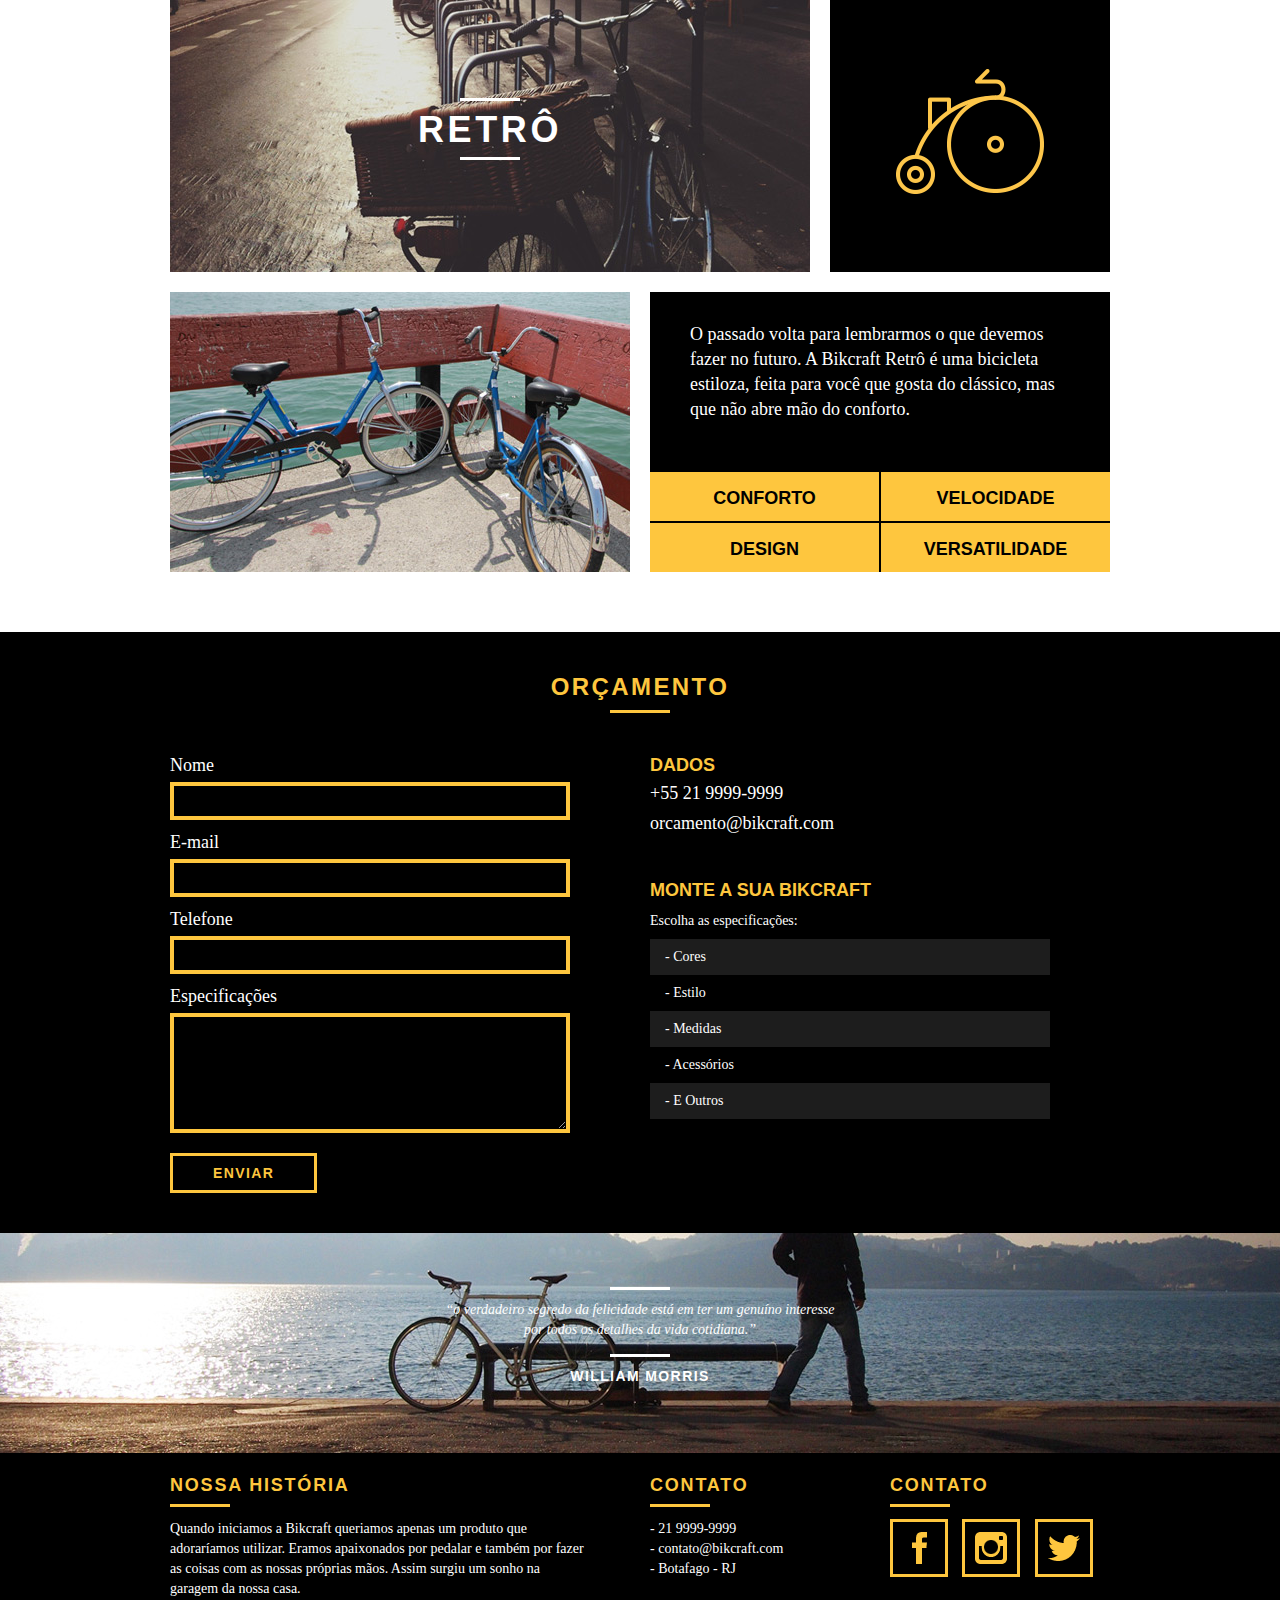
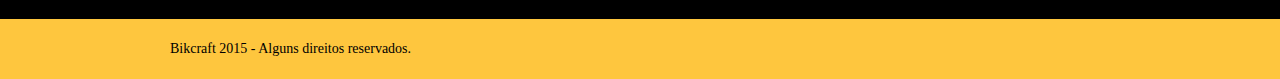
<file: bikcraft/produtos.html>
<!DOCTYPE html>
<html lang="pt-br">
  <head>
    <meta charset="utf-8" />
    <title>Bikcraft - Conheça as linhas Passeio, Retrô e Esporte</title>
    <meta
      name="description"
      content="Compre a sua bicicleta personalizada na Bikcraft. Possuímos modelos Passeio, Retrô e Esporte."
    />

    <meta property="og:type" content="website" />
    <meta
      property="og:title"
      content="Bikcraft - Conheça as linhas Passeio, Retrô e Esporte"
    />
    <meta
      property="og:description"
      content="Compre a sua bicicleta personalizada na Bikcraft. Possuímos modelos Passeio, Retrô e Esporte."
    />
    <meta property="og:url" content="http://bikcraft.com/produtos.html" />
    <meta property="og:image" content="http://bikcraft.com/img/og-image.png" />

    <meta name="viewport" content="width=device-width, initial-scale=1" />

    <link rel="shortcut icon" href="favicon.ico" />

    <link rel="stylesheet" href="css/style.css" />
    <link rel="stylesheet" href="css/menu-mobile.css" />
    <script src="js/libs/modernizr.custom.45655.js"></script>
  </head>
  <body>
    <header class="header">
      <div class="container">
        <a href="index.html" class="grid-4 logo">
          <img src="img/bikcraft.png" alt="Bikcraft" />
        </a>
        <nav class="grid-12 header_menu">
          <button data-menu="button" aria-expanded="false" aria-controls="menu">
            Menu
          </button>
          <ul data-menu="list" id="menu">
            <li><a href="index.html">Home</a></li>
            <li><a href="sobre.html">Sobre</a></li>
            <li><a href="produtos.html" class="menu_ativo">Produtos</a></li>
            <li><a href="portfolio.html">Portfólio</a></li>
            <li><a href="contato.html">Contato</a></li>
          </ul>
        </nav>
      </div>
    </header>

    <section class="introducao-interna interna_produtos">
      <div class="container">
        <h1>Produtos</h1>
        <p>conheça todos os nossos produtos</p>
      </div>
    </section>

    <section class="container produto_item animar-interno">
      <div class="grid-11">
        <img src="img/produtos/bikcraft-passeio-1.jpg" alt="Bikcraft Passeio" />
        <h2>Passeio</h2>
      </div>
      <div class="grid-5 produto_icone">
        <img src="img/produtos/passeio.png" alt="Icone Passeio" />
      </div>
      <div class="grid-8">
        <img src="img/produtos/bikcraft-passeio-2.jpg" alt="Bikcraft Passeio" />
      </div>
      <div class="grid-8 produto_info">
        <p>
          Muito melhor do que passear pela orla a vidros fechados. A Bikcraft
          Passeio é uma bicicleta que une conforto e praticidade para o seu dia
          a dia. Você nunca mais vai querer saber de outra.
        </p>
        <ul>
          <li>Conforto</li>
          <li>Praticidade</li>
          <li>Design</li>
          <li>Versatilidade</li>
        </ul>
      </div>
    </section>

    <section class="container produto_item">
      <div class="grid-11">
        <img src="img/produtos/bikcraft-esporte-1.jpg" alt="Bikcraft Esporte" />
        <h2>Esporte</h2>
      </div>
      <div class="grid-5 produto_icone">
        <img src="img/produtos/esporte.png" alt="Icone Esporte" />
      </div>
      <div class="grid-8">
        <img src="img/produtos/bikcraft-esporte-2.jpg" alt="Bikcraft Esporte" />
      </div>
      <div class="grid-8 produto_info">
        <p>
          Mais rápida do que Forrest Gump, ninguém vai pegar você. A Bikcraft
          Esporte é uma bicicleta desenhada para a máxima performance. O seu
          desenpenho supera qualquer uma da categoria.
        </p>
        <ul>
          <li>Precisão</li>
          <li>Velocidade</li>
          <li>Design</li>
          <li>Versatilidade</li>
        </ul>
      </div>
    </section>

    <section class="container produto_item">
      <div class="grid-11">
        <img src="img/produtos/bikcraft-retro-1.jpg" alt="Bikcraft Retrô" />
        <h2>Retrô</h2>
      </div>
      <div class="grid-5 produto_icone">
        <img src="img/produtos/retro.png" alt="Icone Retrô" />
      </div>
      <div class="grid-8">
        <img src="img/produtos/bikcraft-retro-2.jpg" alt="Bikcraft Retrô" />
      </div>
      <div class="grid-8 produto_info">
        <p>
          O passado volta para lembrarmos o que devemos fazer no futuro. A
          Bikcraft Retrô é uma bicicleta estiloza, feita para você que gosta do
          clássico, mas que não abre mão do conforto.
        </p>
        <ul>
          <li>Conforto</li>
          <li>Velocidade</li>
          <li>Design</li>
          <li>Versatilidade</li>
        </ul>
      </div>
    </section>

    <section class="orcamento">
      <div class="container">
        <h2 class="subtitulo">Orçamento</h2>
        <form
          action="enviar.php"
          method="post"
          name="form"
          class="formphp form grid-8"
        >
          <label for="nome">Nome</label>
          <input id="nome" name="nome" type="text" />
          <label for="email">E-mail</label>
          <input id="email" name="email" type="text" />
          <label for="telefone">Telefone</label>
          <input id="telefone" name="telefone" type="text" />

          <label class="nao-aparece"
            >Se você não é um robô, deixe em branco.</label
          >
          <input type="text" class="nao-aparece" name="leaveblank" />
          <label class="nao-aparece"
            >Se você não é um robô, não mude este campo.</label
          >
          <input
            type="text"
            class="nao-aparece"
            name="dontchange"
            value="http://"
          />

          <label for="mensagem">Especificações</label>
          <textarea name="mensagem" id="mensagem"></textarea>

          <button id="enviar" name="enviar" type="submit" class="btn">
            Enviar
          </button>
        </form>
        <div class="orcamento_dados grid-8">
          <h3>Dados</h3>
          <span>+55 21 9999-9999</span>
          <span>orcamento@bikcraft.com</span>
          <h3>Monte a sua Bikcraft</h3>
          <p>Escolha as especificações:</p>
          <ul>
            <li>- Cores</li>
            <li>- Estilo</li>
            <li>- Medidas</li>
            <li>- Acessórios</li>
            <li>- E Outros</li>
          </ul>
        </div>
      </div>
    </section>

    <div class="quebra">
      <blockquote class="quote-externo container">
        <p>
          “o verdadeiro segredo da felicidade está em ter um genuíno interesse
          por todos os detalhes da vida cotidiana.”
        </p>
        <cite>WILLIAM MORRIS</cite>
      </blockquote>
    </div>

    <footer>
      <div class="footer">
        <div class="container">
          <div class="grid-8 footer_historia">
            <h3>Nossa História</h3>
            <p>
              Quando iniciamos a Bikcraft queriamos apenas um produto que
              adoraríamos utilizar. Eramos apaixonados por pedalar e também por
              fazer as coisas com as nossas próprias mãos. Assim surgiu um sonho
              na garagem da nossa casa.
            </p>
          </div>

          <div class="grid-4 footer_contato">
            <h3>Contato</h3>
            <ul>
              <li>- 21 9999-9999</li>
              <li>- contato@bikcraft.com</li>
              <li>- Botafago - RJ</li>
            </ul>
          </div>

          <div class="grid-4 footer_redes">
            <h3>Contato</h3>
            <ul>
              <li>
                <a href="http://facebook.com" target="_blank"
                  ><img
                    src="img/redes-sociais/facebook.png"
                    alt="Facebook Bikcraft"
                /></a>
              </li>
              <li>
                <a href="http://instagram.com" target="_blank"
                  ><img
                    src="img/redes-sociais/instagram.png"
                    alt="Instagram Bikcraft"
                /></a>
              </li>
              <li>
                <a href="http://twitter.com" target="_blank"
                  ><img
                    src="img/redes-sociais/twitter.png"
                    alt="Twitter Bikcraft"
                /></a>
              </li>
            </ul>
          </div>
        </div>
      </div>

      <div class="copy">
        <div class="container">
          <p class="grid-16">Bikcraft 2015 - Alguns direitos reservados.</p>
        </div>
      </div>
    </footer>

    <!-- JavaScript -->
    <script src="//ajax.googleapis.com/ajax/libs/jquery/1.11.2/jquery.min.js"></script>
    <script>
      window.jQuery ||
        document.write('<script src="js/libs/jquery-1.11.2.min.js"><\/script>');
    </script>
    <script src="js/plugins.js"></script>
    <script src="js/main.js"></script>
    <script src="js/menu-mobile.js"></script>
    <!-- JavaScript -->
  </body>
</html>
</file>
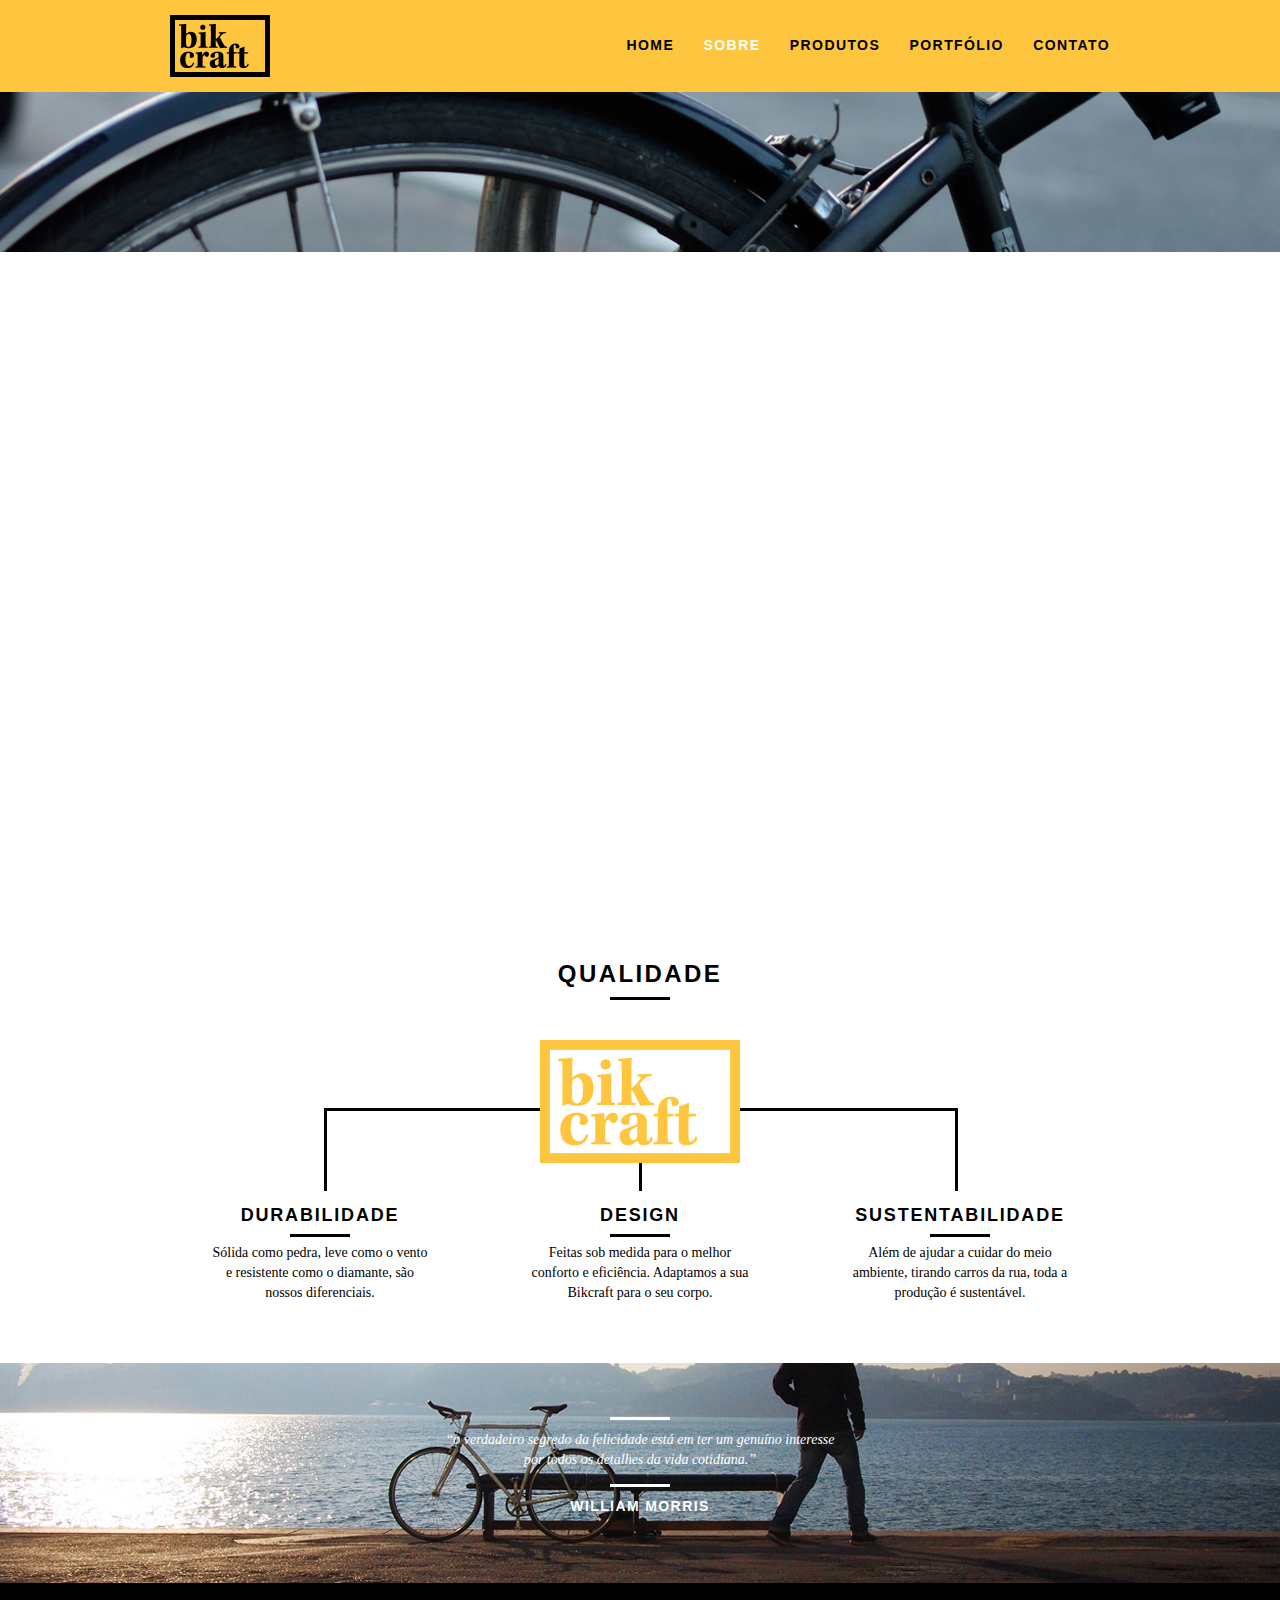
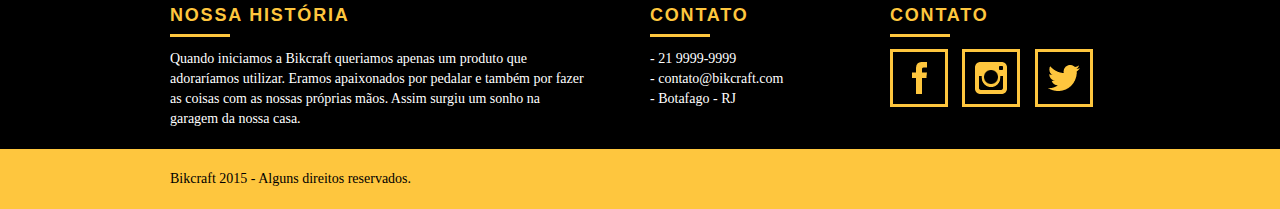
<file: bikcraft/sobre.html>
<!DOCTYPE html>
<html lang="pt-br">
  <head>
    <meta charset="utf-8" />
    <title>Bikcraft - Saiba mais sobre a gente</title>
    <meta
      name="description"
      content="Compre a sua bicicleta personalizada na Bikcraft. Possuímos modelos Passeio, Retrô e Esporte."
    />

    <meta property="og:type" content="website" />
    <meta property="og:title" content="Bikcraft - Saiba mais sobre a gente" />
    <meta
      property="og:description"
      content="Compre a sua bicicleta personalizada na Bikcraft. Possuímos modelos Passeio, Retrô e Esporte."
    />
    <meta property="og:url" content="http://bikcraft.com/sobre.html" />
    <meta property="og:image" content="http://bikcraft.com/img/og-image.png" />

    <meta name="viewport" content="width=device-width, initial-scale=1" />

    <link rel="shortcut icon" href="favicon.ico" />

    <link rel="stylesheet" href="css/style.css" />
    <link rel="stylesheet" href="css/menu-mobile.css" />
    <script src="js/libs/modernizr.custom.45655.js"></script>
  </head>
  <body>
    <header class="header">
      <div class="container">
        <a href="index.html" class="grid-4 logo">
          <img src="img/bikcraft.png" alt="Bikcraft" />
        </a>
        <nav class="grid-12 header_menu">
          <button data-menu="button" aria-expanded="false" aria-controls="menu">
            Menu
          </button>
          <ul data-menu="list" id="menu">
            <li><a href="index.html">Home</a></li>
            <li><a href="sobre.html" class="menu_ativo">Sobre</a></li>
            <li><a href="produtos.html">Produtos</a></li>
            <li><a href="portfolio.html">Portfólio</a></li>
            <li><a href="contato.html">Contato</a></li>
          </ul>
        </nav>
      </div>
    </header>

    <section class="introducao-interna interna_sobre">
      <div class="container">
        <h1>Sobre</h1>
        <p>conheça mais sobre a bikcraft</p>
      </div>
    </section>

    <section class="missao_sobre container animar-interno">
      <div class="grid-10">
        <h2 class="subtitulo-interno">História, Missão e Visão</h2>
        <p>
          Quando iniciamos a Bikcraft queriamos apenas um produto que
          adoraríamos utilizar. Eramos apaixonados por pedalar e também por
          fazer as coisas com as nossas próprias mãos. Assim surgiu um sonho na
          garagem da nossa casa.
        </p>
        <p>
          Conheça os nossos produtos, pergunte para os nossos clientes e
          descubra a maravilha de ter uma Bikcraft na sua casa.
        </p>
      </div>
      <div class="grid-6">
        <h2 class="subtitulo-interno">Valores</h2>
        <ul>
          <li>- Qualidade no processo com</li>
          <li>- Foco no cliente sem perder a</li>
          <li>- Diversão, preservando a</li>
          <li>- Natureza com sustentabilidade</li>
        </ul>
      </div>

      <div class="grid-16 foto-equipe">
        <img src="img/equipe-bikcraft.jpg" alt="Equipe Bikcraft" />
      </div>
    </section>

    <section class="qualidade container">
      <h2 class="subtitulo">Qualidade</h2>
      <img src="img/bikcraft-qualidade.png" alt="Bikcraft" />
      <ul class="qualidade_lista">
        <li class="grid-1-3">
          <h3>Durabilidade</h3>
          <p>
            Sólida como pedra, leve como o vento e resistente como o diamante,
            são nossos diferenciais.
          </p>
        </li>
        <li class="grid-1-3">
          <h3>Design</h3>
          <p>
            Feitas sob medida para o melhor conforto e eficiência. Adaptamos a
            sua Bikcraft para o seu corpo.
          </p>
        </li>
        <li class="grid-1-3">
          <h3>Sustentabilidade</h3>
          <p>
            Além de ajudar a cuidar do meio ambiente, tirando carros da rua,
            toda a produção é sustentável.
          </p>
        </li>
      </ul>
    </section>

    <div class="quebra">
      <blockquote class="quote-externo container">
        <p>
          “o verdadeiro segredo da felicidade está em ter um genuíno interesse
          por todos os detalhes da vida cotidiana.”
        </p>
        <cite>WILLIAM MORRIS</cite>
      </blockquote>
    </div>

    <footer>
      <div class="footer">
        <div class="container">
          <div class="grid-8 footer_historia">
            <h3>Nossa História</h3>
            <p>
              Quando iniciamos a Bikcraft queriamos apenas um produto que
              adoraríamos utilizar. Eramos apaixonados por pedalar e também por
              fazer as coisas com as nossas próprias mãos. Assim surgiu um sonho
              na garagem da nossa casa.
            </p>
          </div>

          <div class="grid-4 footer_contato">
            <h3>Contato</h3>
            <ul>
              <li>- 21 9999-9999</li>
              <li>- contato@bikcraft.com</li>
              <li>- Botafago - RJ</li>
            </ul>
          </div>

          <div class="grid-4 footer_redes">
            <h3>Contato</h3>
            <ul>
              <li>
                <a href="http://facebook.com" target="_blank"
                  ><img
                    src="img/redes-sociais/facebook.png"
                    alt="Facebook Bikcraft"
                /></a>
              </li>
              <li>
                <a href="http://instagram.com" target="_blank"
                  ><img
                    src="img/redes-sociais/instagram.png"
                    alt="Instagram Bikcraft"
                /></a>
              </li>
              <li>
                <a href="http://twitter.com" target="_blank"
                  ><img
                    src="img/redes-sociais/twitter.png"
                    alt="Twitter Bikcraft"
                /></a>
              </li>
            </ul>
          </div>
        </div>
      </div>

      <div class="copy">
        <div class="container">
          <p class="grid-16">Bikcraft 2015 - Alguns direitos reservados.</p>
        </div>
      </div>
    </footer>

    <!-- JavaScript -->
    <script src="//ajax.googleapis.com/ajax/libs/jquery/1.11.2/jquery.min.js"></script>
    <script>
      window.jQuery ||
        document.write('<script src="js/libs/jquery-1.11.2.min.js"><\/script>');
    </script>
    <script src="js/plugins.js"></script>
    <script src="js/main.js"></script>
    <script src="js/menu-mobile.js"></script>
    <!-- JavaScript -->
  </body>
</html>
</file>
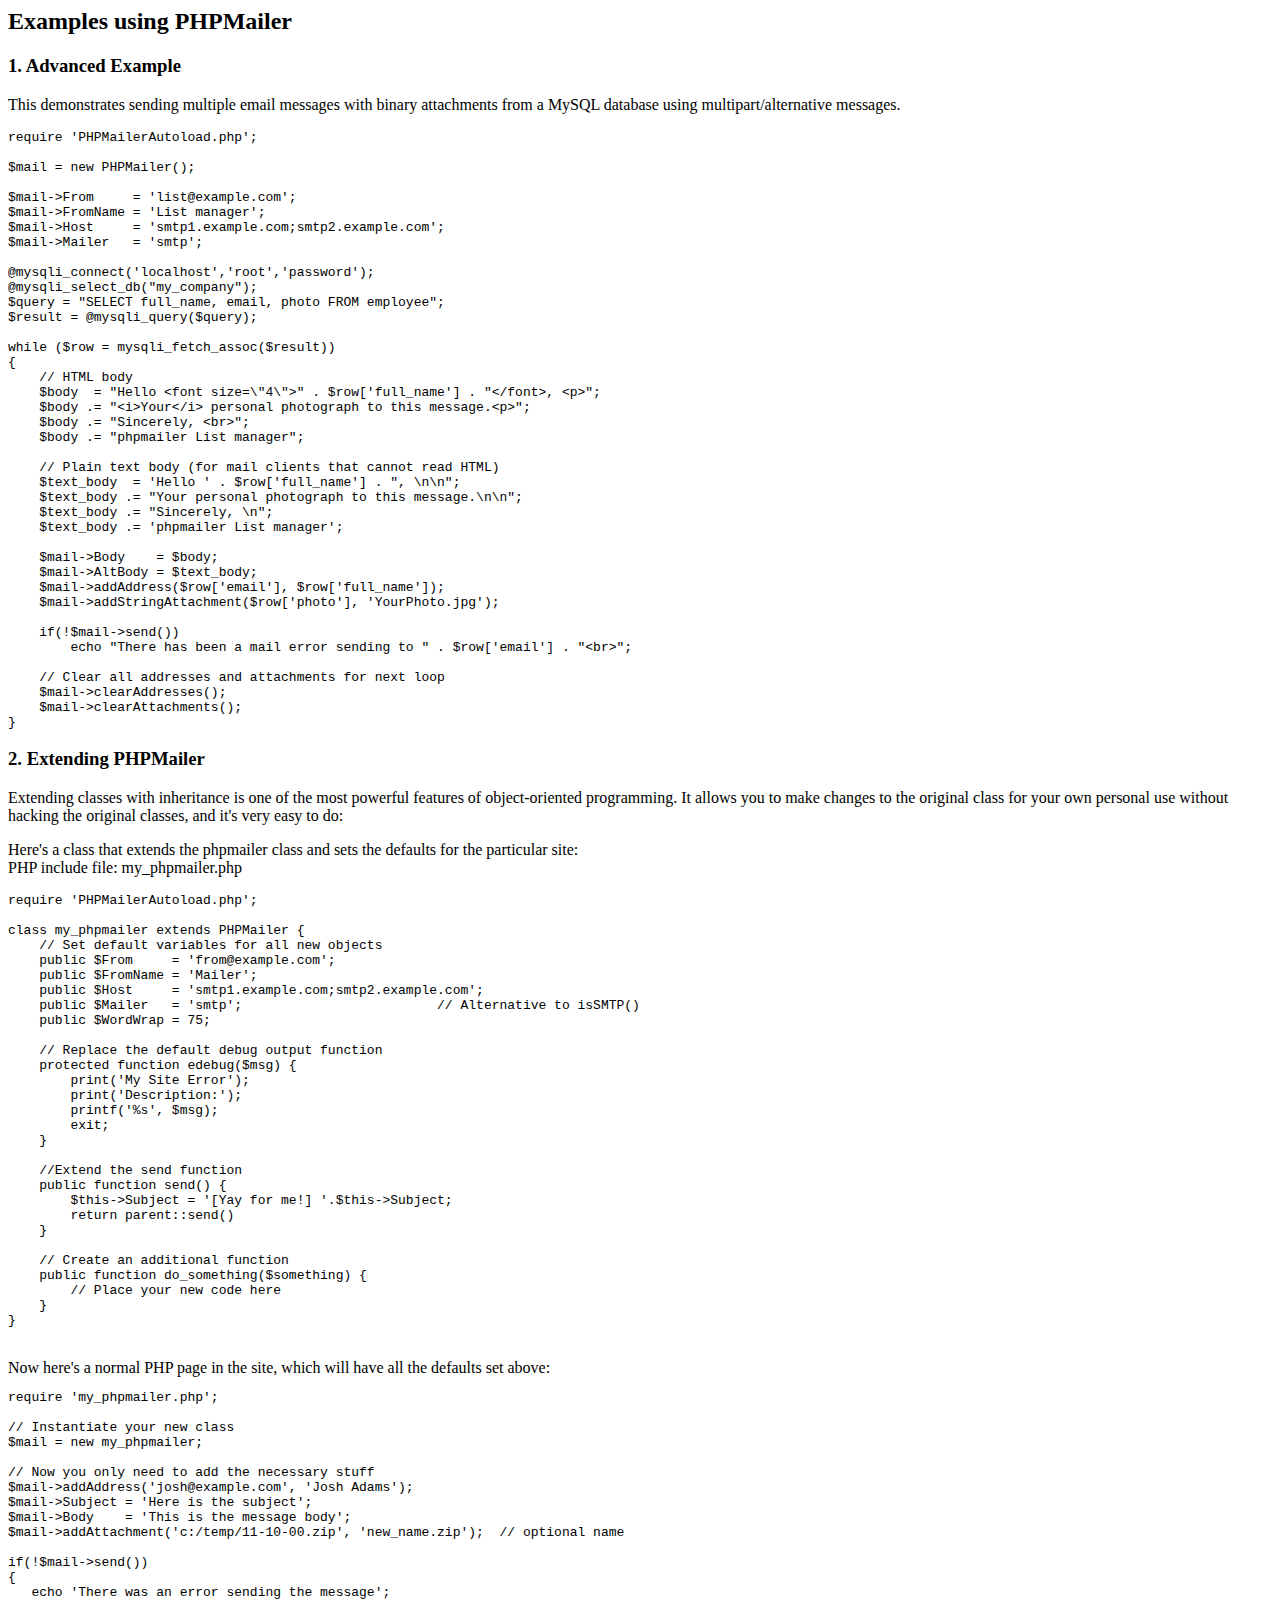
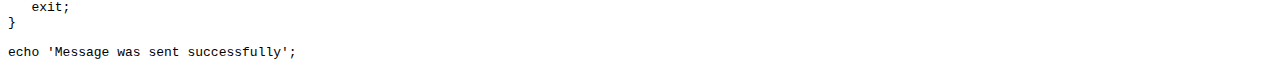
<file: bikcraft/PHPMailer/docs/extending.html>
<html>
<head>
<title>Examples using phpmailer</title>
</head>

<body>

<h2>Examples using PHPMailer</h2>

<h3>1. Advanced Example</h3>
<p>

This demonstrates sending multiple email messages with binary attachments
from a MySQL database using multipart/alternative messages.<p>

<pre>
require 'PHPMailerAutoload.php';

$mail = new PHPMailer();

$mail->From     = 'list@example.com';
$mail->FromName = 'List manager';
$mail->Host     = 'smtp1.example.com;smtp2.example.com';
$mail->Mailer   = 'smtp';

@mysqli_connect('localhost','root','password');
@mysqli_select_db("my_company");
$query = "SELECT full_name, email, photo FROM employee";
$result = @mysqli_query($query);

while ($row = mysqli_fetch_assoc($result))
{
    // HTML body
    $body  = "Hello &lt;font size=\"4\"&gt;" . $row['full_name'] . "&lt;/font&gt;, &lt;p&gt;";
    $body .= "&lt;i&gt;Your&lt;/i&gt; personal photograph to this message.&lt;p&gt;";
    $body .= "Sincerely, &lt;br&gt;";
    $body .= "phpmailer List manager";

    // Plain text body (for mail clients that cannot read HTML)
    $text_body  = 'Hello ' . $row['full_name'] . ", \n\n";
    $text_body .= "Your personal photograph to this message.\n\n";
    $text_body .= "Sincerely, \n";
    $text_body .= 'phpmailer List manager';

    $mail->Body    = $body;
    $mail->AltBody = $text_body;
    $mail->addAddress($row['email'], $row['full_name']);
    $mail->addStringAttachment($row['photo'], 'YourPhoto.jpg');

    if(!$mail->send())
        echo "There has been a mail error sending to " . $row['email'] . "&lt;br&gt;";

    // Clear all addresses and attachments for next loop
    $mail->clearAddresses();
    $mail->clearAttachments();
}
</pre>
<p>

<h3>2. Extending PHPMailer</h3>
<p>

Extending classes with inheritance is one of the most
powerful features of object-oriented programming. It allows you to make changes to the
original class for your own personal use without hacking the original
classes, and it's very easy to do:

<p>
Here's a class that extends the phpmailer class and sets the defaults
for the particular site:<br>
PHP include file: my_phpmailer.php
<p>

<pre>
require 'PHPMailerAutoload.php';

class my_phpmailer extends PHPMailer {
    // Set default variables for all new objects
    public $From     = 'from@example.com';
    public $FromName = 'Mailer';
    public $Host     = 'smtp1.example.com;smtp2.example.com';
    public $Mailer   = 'smtp';                         // Alternative to isSMTP()
    public $WordWrap = 75;

    // Replace the default debug output function
    protected function edebug($msg) {
        print('My Site Error');
        print('Description:');
        printf('%s', $msg);
        exit;
    }

    //Extend the send function
    public function send() {
        $this->Subject = '[Yay for me!] '.$this->Subject;
        return parent::send()
    }

    // Create an additional function
    public function do_something($something) {
        // Place your new code here
    }
}
</pre>
<br>
Now here's a normal PHP page in the site, which will have all the defaults set above:<br>

<pre>
require 'my_phpmailer.php';

// Instantiate your new class
$mail = new my_phpmailer;

// Now you only need to add the necessary stuff
$mail->addAddress('josh@example.com', 'Josh Adams');
$mail->Subject = 'Here is the subject';
$mail->Body    = 'This is the message body';
$mail->addAttachment('c:/temp/11-10-00.zip', 'new_name.zip');  // optional name

if(!$mail->send())
{
   echo 'There was an error sending the message';
   exit;
}

echo 'Message was sent successfully';
</pre>
</body>
</html>
</file>
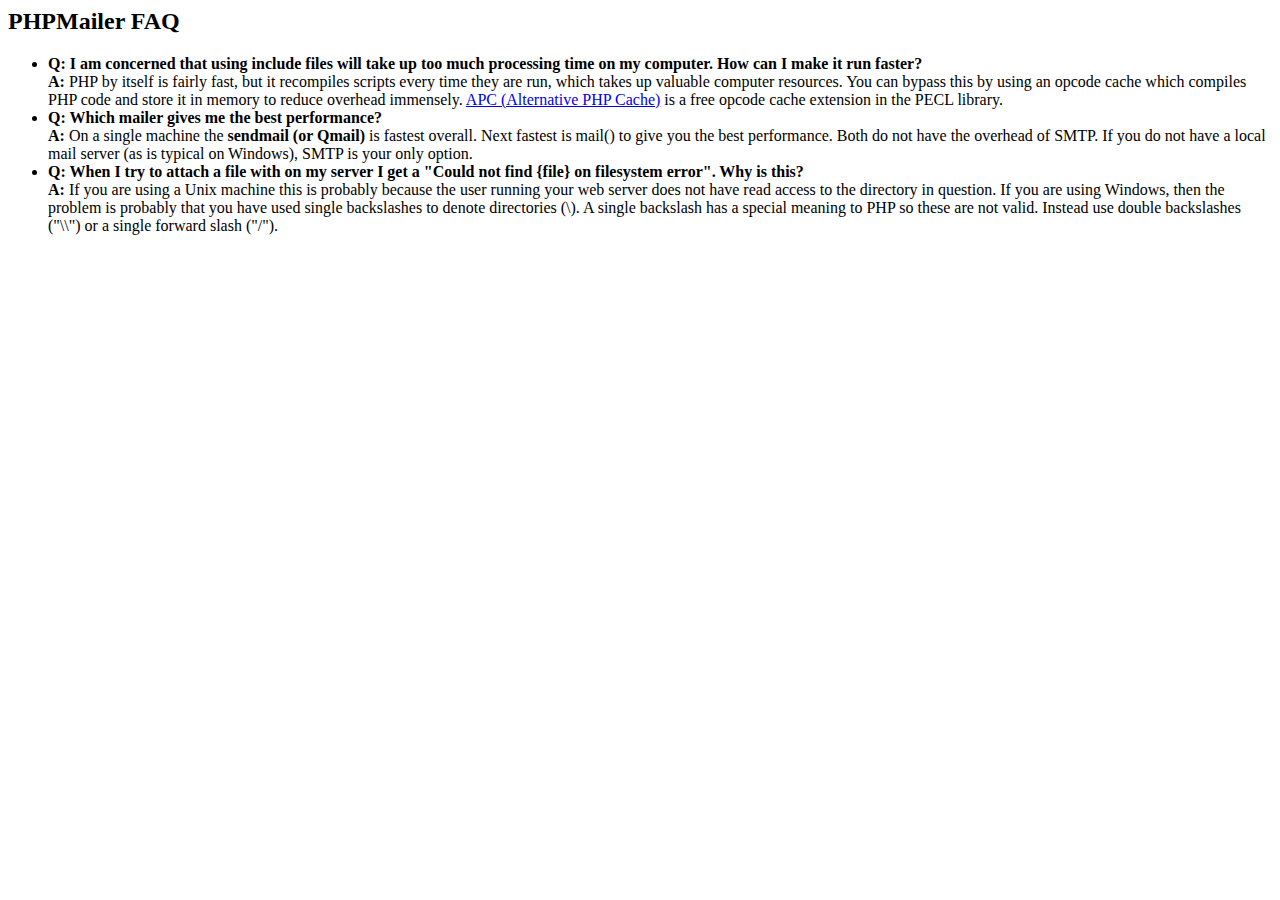
<file: bikcraft/PHPMailer/docs/faq.html>
﻿<html>
<head>
<title>PHPMailer FAQ</title>
</head>
<body>
<h2>PHPMailer FAQ</h2>
<ul>
    <li><strong>Q: I am concerned that using include files will take up too much
    processing time on my computer. How can I make it run faster?</strong><br>
    <strong>A:</strong> PHP by itself is fairly fast, but it recompiles scripts every time they are run, which takes up valuable
    computer resources. You can bypass this by using an opcode cache which compiles
    PHP code and store it in memory to reduce overhead immensely. <a href="http://www.php.net/apc/">APC
    (Alternative PHP Cache)</a> is a free opcode cache extension in the PECL library.</li>
    <li><strong>Q: Which mailer gives me the best performance?</strong><br>
    <strong>A:</strong> On a single machine the <strong>sendmail (or Qmail)</strong> is fastest overall.
    Next fastest is mail() to give you the best performance. Both do not have the overhead of SMTP.
    If you do not have a local mail server (as is typical on Windows), SMTP is your only option.</li>
    <li><strong>Q: When I try to attach a file with on my server I get a
    "Could not find {file} on filesystem error". Why is this?</strong><br>
    <strong>A:</strong> If you are using a Unix machine this is probably because the user
    running your web server does not have read access to the directory in question. If you are using Windows,
    then the problem is probably that you have used single backslashes to denote directories (\).
    A single backslash has a special meaning to PHP so these are not
    valid. Instead use double backslashes ("\\") or a single forward
    slash ("/").</li>
</ul>
</body>
</html>
</file>
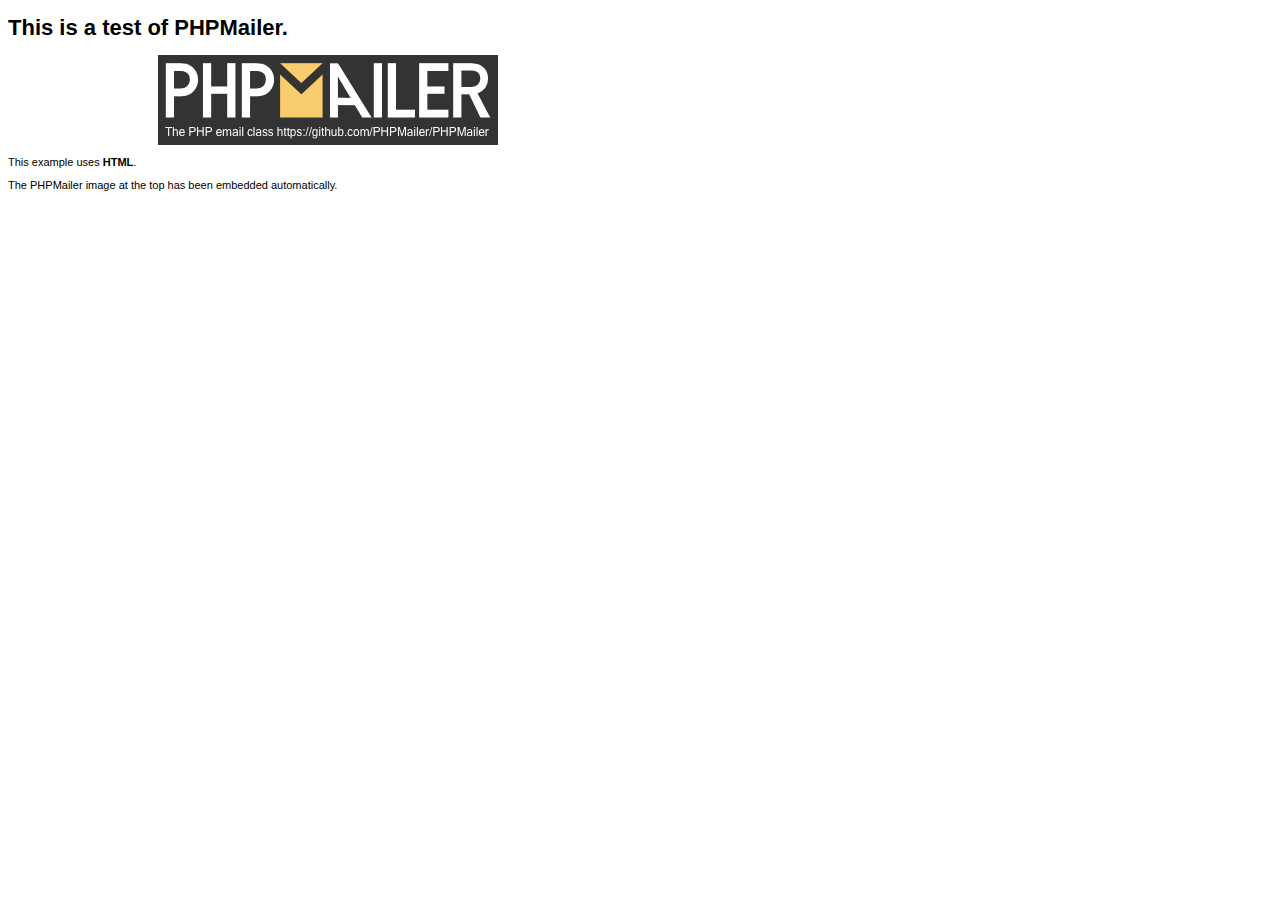
<file: bikcraft/PHPMailer/examples/contents.html>
<!DOCTYPE HTML PUBLIC "-//W3C//DTD HTML 4.01 Transitional//EN" "http://www.w3.org/TR/html4/loose.dtd">
<html>
<head>
  <meta http-equiv="Content-Type" content="text/html; charset=utf-8">
  <title>PHPMailer Test</title>
</head>
<body>
  <div style="width: 640px; font-family: Arial, Helvetica, sans-serif; font-size: 11px;">
    <h1>This is a test of PHPMailer.</h1>
    <div align="center">
      <a href="https://github.com/PHPMailer/PHPMailer/"><img src="images/phpmailer.png" height="90" width="340" alt="PHPMailer rocks"></a>
    </div>
    <p>This example uses <strong>HTML</strong>.</p>
    <p>The PHPMailer image at the top has been embedded automatically.</p>
  </div>
</body>
</html>
</file>
<file: bikcraft/css/style.css>
html {
  font-family: sans-serif;
  -ms-text-size-adjust: 100%;
  -webkit-text-size-adjust: 100%;
}
body {
  margin: 0;
}
article,
aside,
details,
figcaption,
figure,
footer,
header,
hgroup,
main,
menu,
nav,
section,
summary {
  display: block;
}
audio,
canvas,
progress,
video {
  display: inline-block;
  vertical-align: baseline;
}
audio:not([controls]) {
  display: none;
  height: 0;
}
[hidden],
template {
  display: none;
}
a {
  background-color: transparent;
}
a:active,
a:hover {
  outline: 0;
}
abbr[title] {
  border-bottom: 1px dotted;
}
b,
strong {
  font-weight: 700;
}
dfn {
  font-style: italic;
}
h1 {
  font-size: 2em;
  margin: 0.67em 0;
}
mark {
  background: #ff0;
  color: #000;
}
small {
  font-size: 80%;
}
sub,
sup {
  font-size: 75%;
  line-height: 0;
  position: relative;
  vertical-align: baseline;
}
sup {
  top: -0.5em;
}
sub {
  bottom: -0.25em;
}
img {
  border: 0;
}
svg:not(:root) {
  overflow: hidden;
}
figure {
  margin: 1em 40px;
}
hr {
  -moz-box-sizing: content-box;
  box-sizing: content-box;
  height: 0;
}
pre {
  overflow: auto;
}
code,
kbd,
pre,
samp {
  font-family: monospace, monospace;
  font-size: 1em;
}
button,
input,
optgroup,
select,
textarea {
  color: inherit;
  font: inherit;
  margin: 0;
}
button {
  overflow: visible;
}
button,
select {
  text-transform: none;
}
button,html input[type="button"],/* 1 */
input[type="reset"],input[type="submit"] {
  -webkit-appearance: button;
  cursor: pointer;
}
button[disabled],
html input[disabled] {
  cursor: default;
}
button::-moz-focus-inner,
input::-moz-focus-inner {
  border: 0;
  padding: 0;
}
input {
  line-height: normal;
}
input[type="checkbox"],
input[type="radio"] {
  box-sizing: border-box;
  padding: 0;
}
input[type="number"]::-webkit-inner-spin-button,
input[type="number"]::-webkit-outer-spin-button {
  height: auto;
}
input[type="search"] {
  -webkit-appearance: textfield;
  -moz-box-sizing: content-box;
  -webkit-box-sizing: content-box;
  box-sizing: content-box;
}
input[type="search"]::-webkit-search-cancel-button,
input[type="search"]::-webkit-search-decoration {
  -webkit-appearance: none;
}
fieldset {
  border: 1px solid silver;
  margin: 0 2px;
  padding: 0.35em 0.625em 0.75em;
}
legend {
  border: 0;
  padding: 0;
}
textarea {
  overflow: auto;
}
optgroup {
  font-weight: 700;
}
table {
  border-collapse: collapse;
  border-spacing: 0;
}
td,
th {
  padding: 0;
}
a {
  text-decoration: none;
}
ol,
ul {
  list-style: none;
}
html,
body,
div,
span,
iframe,
h1,
h2,
h3,
h4,
h5,
h6,
p,
blockquote,
a,
em,
img,
dl,
dt,
dd,
ol,
ul,
li,
fieldset,
form,
label,
legend,
article,
footer,
header,
nav,
section,
main {
  margin: 0;
  padding: 0;
  border: 0;
  vertical-align: baseline;
}
h1,
h2,
h3,
h4,
h5,
h6,
p,
a,
ul {
  font-size: 1em;
  font-weight: 400;
}
*,
:before,
:after {
  -webkit-box-sizing: border-box;
  -moz-box-sizing: border-box;
  box-sizing: border-box;
}
.container {
  width: 960px;
  margin: 0 auto;
  padding: 0;
  position: relative;
}
.container:after,
.container:before {
  content: " ";
  display: table;
}
.container:after {
  clear: both;
}
.grid-1,
.grid-2,
.grid-3,
.grid-4,
.grid-5,
.grid-6,
.grid-7,
.grid-8,
.grid-9,
.grid-10,
.grid-11,
.grid-12,
.grid-13,
.grid-14,
.grid-15,
.grid-16,
.grid-1-3 {
  float: left;
  margin-left: 10px;
  margin-right: 10px;
}
.grid-1 {
  width: 40px;
}
.grid-2 {
  width: 100px;
}
.grid-3 {
  width: 160px;
}
.grid-4 {
  width: 220px;
}
.grid-5 {
  width: 280px;
}
.grid-6 {
  width: 340px;
}
.grid-7 {
  width: 400px;
}
.grid-8 {
  width: 460px;
}
.grid-9 {
  width: 520px;
}
.grid-10 {
  width: 580px;
}
.grid-11 {
  width: 640px;
}
.grid-12 {
  width: 700px;
}
.grid-13 {
  width: 760px;
}
.grid-14 {
  width: 820px;
}
.grid-15 {
  width: 880px;
}
.grid-16 {
  width: 940px;
}
.grid-1-3 {
  width: 300px;
}
@media only screen and (min-width: 768px) and (max-width: 959px) {
  .container {
    width: 768px;
  }
  .grid-1 {
    width: 28px;
  }
  .grid-2 {
    width: 76px;
  }
  .grid-3 {
    width: 124px;
  }
  .grid-4 {
    width: 172px;
  }
  .grid-5 {
    width: 220px;
  }
  .grid-6 {
    width: 268px;
  }
  .grid-7 {
    width: 316px;
  }
  .grid-8 {
    width: 364px;
  }
  .grid-9 {
    width: 412px;
  }
  .grid-10 {
    width: 460px;
  }
  .grid-11 {
    width: 508px;
  }
  .grid-12 {
    width: 556px;
  }
  .grid-13 {
    width: 604px;
  }
  .grid-14 {
    width: 652px;
  }
  .grid-15 {
    width: 700px;
  }
  .grid-16 {
    width: 748px;
  }
  .grid-1-3 {
    width: 236px;
  }
}
@media only screen and (max-width: 767px) {
  .container {
    width: 300px;
  }
  .grid-1,
  .grid-2,
  .grid-3,
  .grid-4,
  .grid-5,
  .grid-6,
  .grid-7,
  .grid-8,
  .grid-9,
  .grid-10,
  .grid-11,
  .grid-12,
  .grid-13,
  .grid-14,
  .grid-15,
  .grid-16,
  .grid-1-3 {
    width: 300px;
    margin: 0 0 20px;
    float: none;
  }
}
body {
  font-family: Arial, Helvetica, sans-serif;
}
p {
  font-family: Georgia, "Times New Roman", serif;
  font-size: 14px;
  line-height: 20px;
}
img {
  display: block;
  max-width: 100%;
}
.formphp label.nao-aparece,
.formphp input.nao-aparece {
  display: none !important;
}
#form-erro span,
#form-send span {
  font-size: 18px;
  line-height: 25px;
  margin-bottom: 10px;
  display: block;
}
#form-send {
  color: #31aa39;
}
#form-erro {
  color: #f64540;
}
.btn {
  border: 3px solid #fec63e;
  padding: 10px 30px;
  color: #fec63e;
  font-size: 14px;
  line-height: 20px;
  text-transform: uppercase;
  font-weight: 700;
  letter-spacing: 0.1em;
  transition: all 0.5s ease;
}
.btn:hover {
  color: #fff;
  border-color: #fff;
}
.btn.btn-preto:hover {
  color: #000;
  border-color: #000;
}
.subtitulo {
  font-size: 24px;
  line-height: 30px;
  font-weight: 700;
  letter-spacing: 0.1em;
  color: #000;
  text-transform: uppercase;
  text-align: center;
  margin-bottom: 40px;
}
.subtitulo:after {
  content: "";
  display: block;
  width: 60px;
  height: 3px;
  background: #000;
  margin: 8px auto;
}
.subtitulo-interno {
  font-size: 24px;
  line-height: 30px;
  font-weight: 700;
  letter-spacing: 0.1em;
  color: #000;
  text-transform: uppercase;
  margin-bottom: 20px;
}
.subtitulo-interno:after {
  content: "";
  display: block;
  width: 60px;
  height: 3px;
  background: #000;
  margin: 8px 0;
}
.header {
  position: fixed;
  top: 0;
  width: 100%;
  background: #fec63e;
  padding: 15px 0;
  z-index: 10;
}
.header_menu {
  text-align: right;
}
.header_menu ul li {
  display: inline-block;
  margin-left: 25px;
  margin-top: 20px;
}
.header_menu ul li a {
  color: #000;
  font-weight: 700;
  text-transform: uppercase;
  letter-spacing: 0.1em;
  font-size: 14px;
  line-height: 20px;
  padding: 10px 0;
  transition: all 0.3s ease;
}
.header_menu ul li a:hover {
  color: #fff;
}
.header_menu ul li a.menu_ativo {
  color: #fff;
}
.introducao {
  width: 100%;
  height: 380px;
  background: url(../img/bg.jpg) no-repeat center;
  background-size: cover;
  margin-top: 92px;
  text-align: center;
  padding-top: 80px;
}
.introducao h1 {
  font-size: 48px;
  color: #fff;
  font-weight: 700;
  text-transform: uppercase;
}
.quote-externo {
  max-width: 320px;
  margin: 0 auto;
  margin-bottom: 40px;
  color: #fff;
}
.quote-externo p {
  font-style: italic;
}
.quote-externo p:before,
.quote-externo p:after {
  content: "";
  display: block;
  width: 60px;
  height: 3px;
  background: #fff;
  margin: 14px auto 10px;
}
.quote-externo cite {
  font-style: normal;
  font-weight: 700;
  font-size: 14px;
  letter-spacing: 0.1em;
}
.introducao-interna {
  width: 100%;
  margin-top: 92px;
  height: 160px;
  text-align: center;
  color: #fff;
  padding-top: 30px;
}
.introducao-interna h1 {
  font-size: 36px;
  font-weight: 700;
  text-transform: uppercase;
}
.introducao-interna h1:after {
  content: "";
  display: block;
  width: 60px;
  height: 3px;
  background: #fff;
  margin: 6px auto 10px;
}
.produtos {
  padding: 60px 0;
}
.produtos_lista li {
  background: #fec63e;
  text-align: center;
}
.produtos_lista li img {
  margin: 0 auto;
}
.produtos_lista li h3 {
  font-weight: 700;
  font-size: 18px;
  line-height: 25px;
  text-transform: uppercase;
  letter-spacing: 0.1em;
  margin-top: 20px;
}
.produtos_lista li h3:after {
  content: "";
  display: block;
  width: 60px;
  height: 3px;
  background: #000;
  margin: 2px auto;
}
.produtos_lista li p {
  padding: 10px 20px 20px;
}
.produtos_icone {
  background: #000;
  padding: 20px;
}
.call {
  padding-top: 40px;
  text-align: center;
  clear: both;
}
.call p {
  margin-bottom: 20px;
}
.portfolio {
  width: 100%;
  background: #000;
  padding: 40px 0;
}
.portfolio .subtitulo {
  color: #fec63e;
}
.portfolio .subtitulo:after {
  background: #fec63e;
}
.portfolio_lista div:last-of-type {
  margin-top: 20px;
}
.portfolio .call p {
  color: #fff;
}
.qualidade {
  padding: 60px 0;
}
.qualidade:after {
  content: "";
  width: 634px;
  height: 83px;
  display: block;
  background: url(../img/linhas.png) no-repeat center;
  position: absolute;
  top: 209px;
  right: 162px;
  z-index: -1;
}
.qualidade img {
  margin: 0 auto;
}
.qualidade_lista {
  padding-top: 20px;
  overflow: auto;
}
.qualidade_lista li {
  text-align: center;
  padding: 0 40px;
}
.qualidade_lista li h3 {
  font-weight: 700;
  font-size: 18px;
  line-height: 25px;
  text-transform: uppercase;
  letter-spacing: 0.1em;
  margin-top: 20px;
}
.qualidade_lista li h3:after {
  content: "";
  display: block;
  width: 60px;
  height: 3px;
  background: #000;
  margin: 6px auto;
}
.quebra {
  width: 100%;
  height: 220px;
  background: url(../img/bg-footer.jpg) no-repeat center;
  background-size: cover;
  text-align: center;
  padding-top: 40px;
}
.quebra .quote-externo {
  max-width: 400px;
}
.footer {
  width: 100%;
  background: #000;
  color: #fff;
  padding: 20px 0;
}
.footer h3 {
  font-size: 18px;
  line-height: 25px;
  color: #fec63e;
  text-transform: uppercase;
  letter-spacing: 0.1em;
  font-weight: 700;
}
.footer h3:after {
  content: "";
  display: block;
  width: 60px;
  height: 3px;
  background: #fec63e;
  margin: 6px 0 12px;
}
.footer_historia {
  padding-right: 40px;
}
.footer_contato ul li {
  font-size: 14px;
  line-height: 20px;
  font-family: Georgia, "Times New Roman", serif;
}
.footer_redes ul li {
  display: inline-block;
  margin-right: 10px;
}
.footer_redes ul li a {
  border: 3px solid #fec63e;
  display: block;
  padding: 10px;
  transition: all 0.5s ease;
}
.footer_redes ul li a:hover {
  border-color: #fff;
}
.copy {
  width: 100%;
  background: #fec63e;
  padding: 20px 0;
}
.js .introducao h1,
.js .introducao blockquote,
.js .introducao .btn,
.js .animar,
.js .animar-interno,
.js .introducao-interna h1,
.js .introducao-interna p {
  opacity: 0;
}
.animated {
  -webkit-animation-duration: 1s;
  animation-duration: 1s;
  -webkit-animation-fill-mode: both;
  animation-fill-mode: both;
}
@-webkit-keyframes fadeInDown {
  0% {
    opacity: 0;
    -webkit-transform: translate3d(0, -20px, 0);
    transform: translate3d(0, -20px, 0);
  }
  100% {
    opacity: 1;
    -webkit-transform: none;
    transform: none;
  }
}
@keyframes fadeInDown {
  0% {
    opacity: 0;
    -webkit-transform: translate3d(0, -20px, 0);
    transform: translate3d(0, -20px, 0);
  }
  100% {
    opacity: 1;
    -webkit-transform: none;
    transform: none;
  }
}
.fadeInDown {
  -webkit-animation-name: fadeInDown;
  animation-name: fadeInDown;
}
.interna_sobre {
  background: url(../img/bg-sobre.jpg) no-repeat center;
  background-size: cover;
}
.missao_sobre {
  padding-top: 60px;
}
.missao_sobre p {
  font-size: 18px;
  line-height: 25px;
  margin-bottom: 1em;
  padding-right: 60px;
}
.missao_sobre ul li {
  font-family: Georgia, "Times New Roman", serif;
  font-size: 18px;
  line-height: 30px;
}
.foto-equipe {
  padding-top: 20px;
}
.interna_produtos {
  background: url(../img/bg-produtos.jpg) no-repeat center;
  background-size: cover;
}
.produto_item {
  padding-top: 60px;
}
.produto_item h2 {
  color: #fff;
  font-size: 36px;
  text-transform: uppercase;
  letter-spacing: 0.1em;
  font-weight: 700;
  position: relative;
  top: -180px;
  text-align: center;
  margin-bottom: -56px;
}
.produto_item h2:after,
.produto_item h2:before {
  content: "";
  display: block;
  width: 60px;
  height: 3px;
  background: #fff;
  margin: 6px auto 8px;
}
.produto_icone {
  background: #000;
  padding: 70px 0;
}
.produto_icone img {
  margin: 0 auto;
}
.produto_info {
  background: #000;
}
.produto_info p {
  color: #fff;
  font-size: 18px;
  line-height: 25px;
  height: 180px;
  padding: 30px 40px;
}
.produto_info ul li {
  background: #fec63e;
  text-transform: uppercase;
  font-size: 18px;
  line-height: 20px;
  font-weight: 700;
  float: left;
  width: 229px;
  height: 49px;
  text-align: center;
  padding-top: 16px;
}
.produto_info ul li:nth-child(1),
.produto_info ul li:nth-child(2) {
  margin-bottom: 2px;
}
.produto_info ul li:nth-child(even) {
  margin-left: 2px;
}
.orcamento {
  background: #000;
  width: 100%;
  margin-top: 60px;
  padding: 40px 0;
}
.orcamento h2 {
  color: #fec63e;
}
.orcamento h2:after {
  background: #fec63e;
}
.form {
  padding-right: 60px;
}
.form label {
  display: block;
  color: #fff;
  font-family: Georgia, "Times New Roman", serif;
  font-size: 18px;
  line-height: 25px;
  margin-bottom: 4px;
}
.form input {
  display: block;
  width: 100%;
  border: 4px solid #fec63e;
  background: none;
  color: #fff;
  padding: 7px 10px;
  margin-bottom: 10px;
  outline: none;
  font-size: 14px;
  font-family: Georgia, "Times New Roman", serif;
}
.form textarea {
  display: block;
  width: 100%;
  height: 120px;
  border: 4px solid #fec63e;
  background: none;
  color: #fff;
  padding: 7px 10px;
  margin-bottom: 20px;
  outline: none;
  font-size: 14px;
  font-family: Georgia, "Times New Roman", serif;
}
.form button {
  padding: 7px 40px;
  background: none;
}
.orcamento_dados {
  color: #fff;
}
.orcamento_dados h3 {
  font-size: 18px;
  line-height: 25px;
  text-transform: uppercase;
  color: #fec63e;
  font-weight: 700;
}
.orcamento_dados span {
  display: block;
  font-size: 18px;
  line-height: 30px;
  font-family: Georgia, "Times New Roman", serif;
}
.orcamento_dados span:nth-of-type(2) {
  margin-bottom: 40px;
}
.orcamento_dados ul {
  padding-right: 60px;
}
.orcamento_dados ul li {
  font-family: Georgia, "Times New Roman", serif;
  font-size: 14px;
  padding: 10px 15px;
}
.orcamento_dados ul li:nth-child(odd) {
  background: #1d1d1d;
}
.orcamento_dados p {
  margin: 8px 0;
}
.interna_portfolio {
  background: url(../img/bg-portfolio.jpg) no-repeat center;
  background-size: cover;
}
.quote_clientes {
  padding: 60px 0;
  max-width: 460px;
  margin: 0 auto;
}
.quote_clientes p {
  text-align: center;
  font-family: Georgia, "Times New Roman", serif;
  font-size: 18px;
  line-height: 25px;
  font-style: italic;
  margin-bottom: 20px;
}
.quote_clientes cite {
  font-size: 18px;
  font-weight: 700;
  float: right;
  font-style: normal;
}
.rslides,
.rslides_portfolio {
  position: relative;
  list-style: none;
  overflow: hidden;
  width: 100%;
  padding: 0;
  margin: 0;
}
.rslides li,
.rslides_portfolio li {
  -webkit-backface-visibility: hidden;
  position: absolute;
  display: none;
  width: 100%;
  left: 0;
  top: 0;
}
.rslides li:first-child,
.rslides_portfolio li:first-child {
  position: relative;
  display: block;
  float: left;
}
.rslides img,
.rslides_portfolio img {
  display: block;
  height: auto;
  width: 100%;
  border: 0;
}
.rslides_tabs {
  text-align: center;
  margin-top: 14px;
}
.rslides_tabs li {
  display: inline;
  margin: 0 5px;
}
.rslides_tabs li a {
  display: inline-block;
  width: 12px;
  height: 12px;
  background: #1d1d1d;
  color: #1d1d1d;
  border-radius: 20px;
  overflow: hidden;
  text-indent: -200px;
}
.rslides_tabs li a:hover,
.rslides_tabs li.rslides_here a {
  background: #fec63e;
  color: #fec63e;
}
.interna_contato {
  background: url(../img/bg-contato.jpg) no-repeat center;
  background-size: cover;
}
.contato {
  padding: 40px 0;
}
.contato_form {
  padding-right: 60px;
}
.contato_form label {
  display: block;
  font-family: Georgia, "Times New Roman", serif;
  font-size: 18px;
  line-height: 25px;
  margin-bottom: 4px;
}
.contato_form input {
  display: block;
  width: 100%;
  border: 4px solid #fec63e;
  background: none;
  padding: 7px 10px;
  margin-bottom: 10px;
  outline: none;
  font-size: 14px;
  font-family: Georgia, "Times New Roman", serif;
}
.contato_form textarea {
  display: block;
  width: 100%;
  height: 120px;
  border: 4px solid #fec63e;
  background: none;
  padding: 7px 10px;
  margin-bottom: 20px;
  outline: none;
  font-size: 14px;
  font-family: Georgia, "Times New Roman", serif;
}
.contato_form button {
  padding: 7px 40px;
  background: none;
}
.orcamento_dados {
  color: #fff;
}
.contato_dados h3 {
  font-size: 18px;
  line-height: 25px;
  text-transform: uppercase;
  color: #fec63e;
  font-weight: 700;
}
.contato_dados span {
  display: block;
  font-size: 18px;
  line-height: 30px;
  font-family: Georgia, "Times New Roman", serif;
}
.contato_dados span:nth-of-type(even) {
  margin-bottom: 30px;
}
.contato_dados ul {
  margin-top: 10px;
}
.contato_dados ul li {
  display: inline-block;
  margin-right: 10px;
}
.contato_dados ul li a {
  border: 3px solid #fec63e;
  display: block;
  padding: 10px;
}
.contato_dados ul li a:hover {
  border-color: #000;
}
.contato_mapa {
  margin-bottom: 60px;
}
@media only screen and (min-width: 768px) and (max-width: 959px) {
  .qualidade:after {
    right: 66px;
  }
  .qualidade_lista li {
    padding: 0 10px;
  }
  .footer_redes ul li a {
    border: 3px solid #fec63e;
    display: block;
    padding: 6px;
  }
  .footer_redes ul li a img {
    width: 26px;
    height: 26px;
  }
  .produto_item h2 {
    top: -150px;
    margin-bottom: -56px;
  }
  .produto_icone {
    padding: 41px 0;
  }
  .produto_info p {
    font-size: 14px;
    line-height: 20px;
    height: 122px;
    padding: 20px 30px;
  }
  .produto_info ul li {
    width: 181px;
    height: 49px;
  }
}

@media only screen and (max-width: 767px) {
  .header {
    position: relative;
    padding-bottom: 0;
  }
  .header img {
    margin: 0 auto 10px;
  }
  .header_menu {
    text-align: center;
  }
  .header_menu ul li {
    margin: 5px;
  }
  .header_menu ul li a {
    border: 4px solid #000;
    width: 136px;
    display: block;
    float: left;
  }
  .header_menu ul li a:hover {
    border-color: #fff;
  }
  .header_menu ul li a.menu_ativo {
    border-color: #fff;
  }
  .introducao h1 {
    font-size: 36px;
  }
  .introducao {
    margin-top: 0;
    padding-top: 40px;
    background: url(../img/bg-mobile.jpg) no-repeat center;
    background-size: cover;
  }
  .introducao-interna {
    margin-top: 0;
  }
  .call {
    padding-top: 10px;
  }
  .qualidade:after {
    display: none;
  }
  .missao_sobre p {
    font-size: 14px;
    line-height: 20px;
    padding-right: 0;
  }
  .missao_sobre ul li {
    font-size: 14px;
    line-height: 25px;
  }
  .produto_item h2 {
    top: -100px;
    margin-bottom: -68px;
  }
  .produto_icone {
    padding: 41px 0;
  }
  .produto_info p {
    font-size: 14px;
    line-height: 20px;
    height: auto;
    padding: 20px 30px;
  }
  .produto_info ul li {
    width: 149px;
    height: 49px;
    font-size: 14px;
    line-height: 20px;
    padding-top: 14px;
  }
  .form {
    padding-right: 0;
  }
  .orcamento_dados ul {
    padding-right: 0;
  }
  .contato_form {
    padding-right: 0;
    margin-bottom: 40px;
  }
}
</file>
<file: bikcraft/css/menu-mobile.css>
[data-menu="button"] {
  display: none;
}

@media (max-width: 767px) {
  .logo {
    display: none;
  }

  [data-menu="button"] {
    display: flex;
    background: #222;
    border: none;
    padding: 0.5rem 1rem;
    border-radius: 4px;
    text-transform: uppercase;
    font-family: Arial, Helvetica, sans-serif;
    font-weight: bold;
    color: #fff;
    cursor: pointer;
    margin-right: 0px;
    align-items: center;
    position: relative;
    z-index: 300;
  }

  [data-menu="button"]::before {
    content: "";
    margin-right: 10px;
    display: inline-block;
    height: 2px;
    width: 12px;
    background: #fff;
    box-shadow: 0 4px #fff, 0 -4px #fff;
    transition: transform 0.3s;
  }

  [data-menu="button"].active::before {
    transform: rotate(90deg);
  }
  [data-menu="list"] {
    display: none;
    position: absolute;
    background: #fec63e;
    width: 160px;
    z-index: 200;
    /* top: ; */
    padding: 20px 0 20px 0;
    box-shadow: 2px 2px 2px 0 rgba(0, 0, 0, 0.2);
  }

  [data-menu="list"].active {
    display: block;
  }
}
</file>
<file: loja-fone/css/base.css>
html,
body {
  height: 100vh;
}

body {
  background-image: linear-gradient(to top, #ff2e63, #252a34);
}

@media (max-width: 355px) {
  .body {
    overflow-x: hidden;
  }
}
</file>
<file: loja-fone/css/container-store.css>
.container-store {
  background-color: #e24647;
  width: 90%;
  max-width: 1330px;
  padding: 55px 60px 165px 0;
  position: absolute;
  left: 50%;
  top: 50%;
  transform: translateX(-50%) translateY(-50%);
  box-sizing: border-box;
  box-shadow: 0 0 39px 0 rgba(50, 50, 50, 0.36);
}

@media (max-width: 1470px), (max-height: 952px) {
  .container-store {
    position: static;
    transform: none;
    width: 100%;
    height: 100%;
    max-width: 100%;
  }
}

@media (max-width: 1310px) {
  .container-store {
    padding-right: 0;
    height: auto;
  }
}

@media (max-width: 975px) {
  .container-store {
    padding-right: 0;
  }
}

@media (max-height: 952px) {
  .container-store {
    max-width: 1330px;
    margin-left: auto;
    margin-right: auto;
  }
}
</file>
<file: loja-fone/css/header-store.css>
.header-store {
  color: #fff;
  font-family: "Lato", sans-serif;
  overflow: hidden;
  margin-bottom: 138px;
  padding-left: 60px;
}

.header-store > .title {
  text-transform: uppercase;
  font-size: 40px;
  float: left;
  cursor: pointer;
}

.header-store > .navigation {
  font-size: 21px;
  float: right;
}

.header-store .list {
  display: inline;
}

.header-store .item {
  display: inline-block;
  margin-right: 60px;
  padding-bottom: 8px;
}

.header-store .item.-menu {
  display: none;
}

.header-store .item.-last {
  margin-right: 0px;
}

.header-store .action {
  color: inherit;
  text-decoration: none;

  position: relative;
}

.header-store .action:after {
  content: "";
  height: 1px;
  width: 100%;
  background-color: #fff;
  bottom: 0;
  left: 0;
  position: absolute;
  transform: scaleX(0);
  transform-origin: center left;
  transition: transform 200ms linear;
}

.header-store .action:hover:after {
  transform: scale(1);
}

@media (max-width: 1310px) {
  .header-store {
    padding-right: 60px;
  }
}

@media (max-width: 1235px) {
  .header-store {
    margin-bottom: 70px;
  }

  .header-store > .title {
    float: none;
    text-align: center;
    margin-bottom: 20px;
  }

  .header-store > .navigation {
    float: none;
    text-align: center;
  }
}

@media (max-width: 975px) {
  .header-store {
    padding-left: 30px;
    padding-right: 30px;
  }
}

@media (max-width: 545px) {
  .header-store .item {
    margin-right: 30px;
  }
}

@media (max-width: 465px) {
  .header-store .item {
    margin-right: 15px;
  }
}

@media (max-width: 390px) {
  .header-store .item {
    margin-right: 8px;
  }
}

@media (max-width: 376px) {
  .header-store {
    padding-left: 16px;
    padding-right: 16px;
  }
}

@media (max-width: 355px) {
  .header-store .item.-menu {
    display: block;
    box-sizing: border-box;
    background: url(../img/menu.svg) no-repeat #fff center;
    height: 40px;
    width: 40px;
    text-indent: -9999px;
    margin: 0;
    position: absolute;
    top: 0;
    left: 0;
    cursor: pointer;

    transform: translateX(-100%);
    transition: transform 400ms 100ms linear;
  }
  .header-store .list {
    background-color: #fff;
    color: black;
    width: 100vw;
    padding: 40px 0 20px;
    position: absolute;
    top: 0;
    right: 0;

    transform: translateX(100%);
    transition: transform 300ms linear;
  }

  .header-store .list.-active {
    transform: translateX(0);
  }

  .header-store .list.-active .item.-menu {
    background-image: url(../img/close.svg);
    background-size: 65%;
    transform: translateX(0);
    transition: none;
  }

  .header-store .item {
    display: block;
  }
}
</file>
<file: loja-fone/css/input-search.css>
.input-search {
  display: inline-block;
}

.input-search > .content {
  background-color: transparent;
  border: none;
  border-bottom: 1px solid #fff;
  color: inherit;
  font-family: arial, "Roboto", sans-serif;
  font-size: 20px;
  padding: 8px;
  width: 358px;
  margin-right: 65px;
  vertical-align: bottom;
}

.input-search > .content::placeholder {
  color: inherit;
}

.input-search > .icon {
  display: none;
}

@media (max-width: 975px) {
  .input-search {
    position: absolute;
    top: 0;
    left: 0;
    transform: translateX(calc(-100% + 40px));
    transition: transform 200ms linear;
  }

  .input-search.-active {
    transition: transform 200ms linear;
    transform: translateX(0);
  }

  .input-search > .content {
    background-color: #fff;
    color: #000;
    margin-right: 0;
    vertical-align: middle;
  }
  .input-search > .icon {
    display: none;
    background-color: #fff;
    box-sizing: border-box;
    width: 40px;
    height: 40px;
    padding: 8px;
    vertical-align: middle;
  }
  .input-search > .icon.-active {
    display: inline-block;
  }
}

@media (max-width: 400px) {
  .input-search > .content {
    width: 70vw;
  }
}
</file>
<file: loja-fone/css/photo-product.css>
.photo-product {
  background-color: #fff;
  display: inline-block;
  height: 554px;
  border-top-right-radius: 150px;
  border-bottom-right-radius: 150px;
  margin-right: 156px;
  vertical-align: middle;
  padding-left: 100px;
  position: relative;
}

.photo-product::before {
  content: "";
  position: absolute;
  left: 0;
  width: 100%;
  height: 100%;
  background-color: #fff;
  z-index: -1;
  transform: translateX(-100%);
  box-shadow: inset 0 0 5px 0 rgba(50, 50, 50, 0.36);
}

@media (max-width: 1325px) {
  .photo-product {
    margin-right: 140px;
    text-align: center;
  }
}

@media (max-width: 1310px) {
  .photo-product {
    display: block;
    border-radius: 0;
    margin-right: 0;
    margin-bottom: 30px;
    padding-left: 0;
  }
}

@media (max-width: 560px) {
  .photo-product {
    height: auto;
  }
  .photo-product > .photo {
    width: 100%;
  }
}
</file>
<file: loja-fone/css/wrap-product.css>
.wrap-product {
  display: inline-block;
  width: 454px;
  vertical-align: middle;
  position: relative;
}

.wrap-product > .buttons {
  position: absolute;
  bottom: 0;
  transform: translateY(calc(100% + 98px));
  width: 100%;
}

.wrap-product > .buttons > .button-store {
  float: right;
}

.wrap-product > .buttons > .button-store.-second {
  float: left;
}

@media (max-width: 1310px) {
  .wrap-product {
    width: 100%;
  }

  .wrap-product > .buttons {
    position: static;
    width: 100%;
    margin: 0 auto;
    text-align: center;
    transform: none;
  }
  .wrap-product > .buttons > .button-store,
  .wrap-product > .buttons > .button-store.-second {
    float: none;
  }
}
</file>
<file: loja-fone/css/description-product.css>
.description-product {
  color: #fff;
  font-family: "Roboto", sans-serif;
}

.description-product > .title {
  font-size: 25px;
  margin-bottom: 50px;
}
.description-product > .item {
  font-size: 20px;
  margin-bottom: 28px;
}

.description-product > .item.-heart {
  position: absolute;
  transform: translateX(-100%);
  left: -47px;
  top: 9px;
  cursor: pointer;
}

.description-product > .item.-active {
  background-color: transparent;
}

.description-product .star {
  display: inline-block;
}

.description-product .star.-active > .icon {
  display: none;
}

.description-product .star.-active > .-active {
  display: block;
}

.description-product > .item.-star {
  margin-bottom: 10px;
  cursor: pointer;
}

.description-product > .item.-star + .item {
  margin-left: 7px;
}

.description-product > .item.-info {
  width: 200px;
  text-align: right;
}

.description-product > .item.-last {
  margin-bottom: 72px;
}

.description-product .contrast {
  text-transform: uppercase;
  float: left;
}

.description-product > .text {
  margin-bottom: 30px;
  line-height: 30px;
  font-size: 18px;
}

.description-product > .text.-more {
  margin-bottom: 0;
}

.text .action {
  text-decoration: none;
  color: #fff;
}

.description-product .icon {
  transition: transform 50ms linear;
}

.description-product .icon:hover {
  transform: scale(1.1);
}

.description-product .icon.-active {
  display: none;
}

.description-product .item.-active .icon {
  display: none;
}

.description-product .item.-active .icon.-active {
  display: block;
}

@media (max-width: 1310px) {
  .description-product {
    width: 50%;
    min-width: 655px;
    margin: 0 auto 60px;
  }
  .description-product > .title {
    font-size: 35px;
    text-align: center;
  }

  .description-product > .item.-heart {
    left: auto;
    transform: none;
  }
  .description-product > .item.-star {
    float: left;
    margin-right: 10px;
  }
  .description-product > .item.-number {
    padding-top: 4px;
  }
}

@media (max-width: 720px) {
  .description-product {
    width: 90%;
    min-width: auto;
  }
}

@media (max-width: 475px) {
  .description-product > .item.-heart {
    position: static;
  }
  .description-product > .item.-heart.-active {
    padding-bottom: 3px;
  }
}
</file>
<file: loja-fone/css/button-store.css>
.button-store {
  font-size: 20px;
  color: #fff;
  background-color: #252c41;
  font-family: Arial, "Roboto", sans-serif;
  display: inline-block;
  box-sizing: border-box;
  width: 200px;
  height: 60px;
  margin-right: 0;
  text-align: center;
  line-height: 60px;
  text-decoration: none;
  border: none;
  cursor: pointer;

  transition: all 300ms linear;
}

.button-store:hover,
.button-store:focus {
  background-color: #fff;
  color: #e24647;
}

.button-store:active {
  transform: scale(0.9);
}

.button-store.-second {
  background-color: transparent;
  line-height: 56px;
  width: 218px;
  border: 2px solid #fff;
}

.button-store.-second:hover,
.button-store.-second:focus {
  background-color: #fff;
  color: #e24647;
}

.button-store > button,
.button-store > a {
  font-size: inherit;
  background-color: inherit;
  border: none;
  color: inherit;
  text-decoration: inherit;
}

@media (max-width: 1310px) {
  .button-store.-second {
    margin-right: 38px;
  }
}

@media (max-width: 500px) {
  .button-store.-second {
    margin-right: 20px;
  }
}

@media (max-width: 470px) {
  .button-store,
  .button-store.-second {
    display: block;
    width: 90%;
    margin: 0 auto;
  }

  .button-store.-second {
    margin-bottom: 20px;
  }
}
</file>
